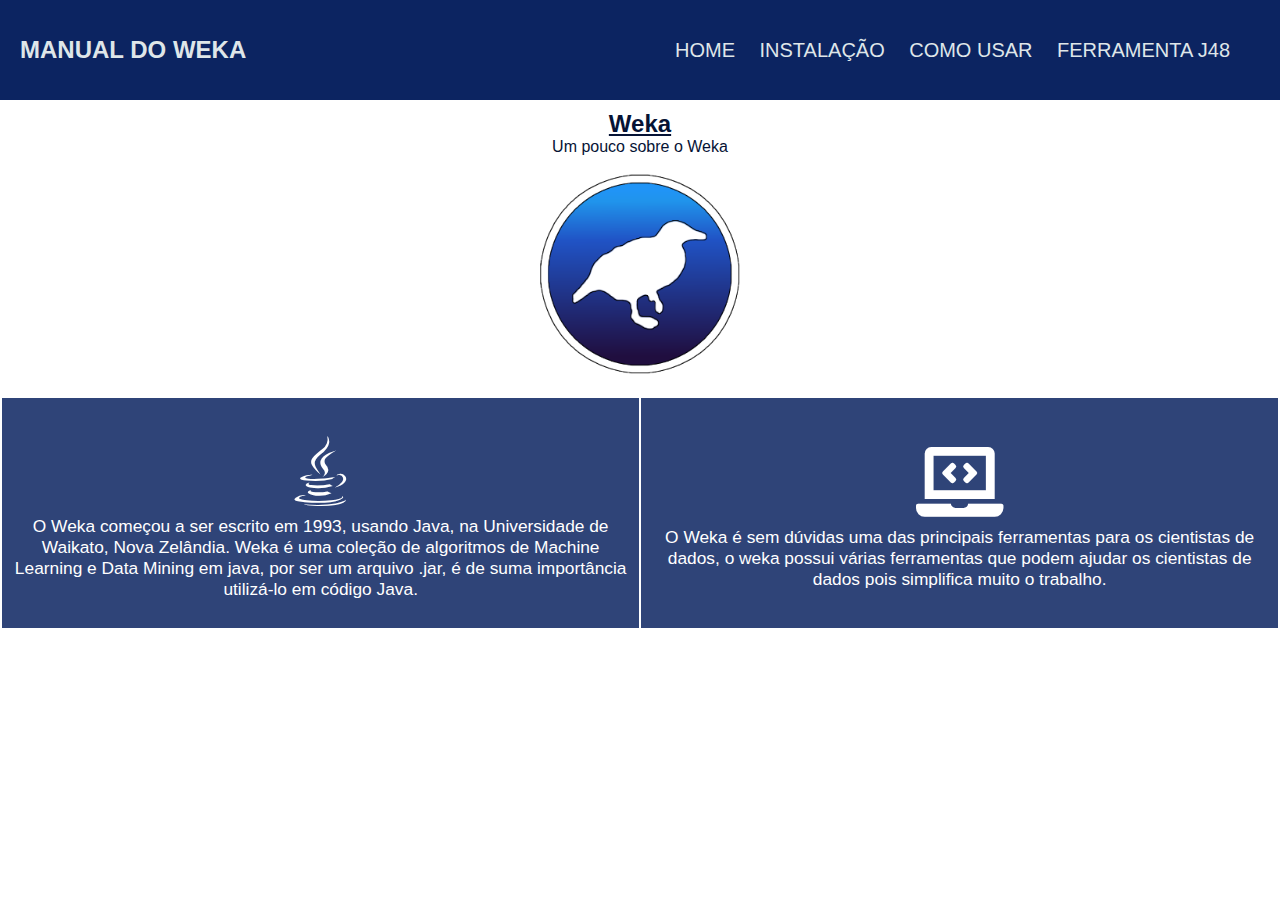
<file: docs/index.html>
<!DOCTYPE html>
<html lang="en">
<head>
    <meta charset="UTF-8">
    <meta name="viewport" content="width=device-width, initial-scale=1.0">
    <link rel="stylesheet" href="style2.css">
    <link rel="stylesheet" href="estilomenu.css">
    <link rel="stylesheet" href="https://use.fontawesome.com/releases/v5.6.1/css/all.css">
    <link rel="shortcut icon" href="LogoPagina/weka.ico">
    <title>Manual Weka</title>
</head>
<body style="background: white;">

    <div class="header">
       <h2 class="logo">Manual do Weka</h2>
        <input type="checkbox" id="chk">
        <label for="chk" class="show-menu-btn">
            <i class="fas fa-ellipsis-h"></i>
        </label>
        

        <ul class="menu">
            <a href="index.html">Home</a>
            <a href="instalação.html">Instalação</a>
            <a href="funcionalidades.html">Como Usar</a>
            <a href="arvore.html">Ferramenta J48</a>
            <a href="#"></a>
            <label for="chk" class="hide-menu-btn">
                <i class="fas fa-times"></i>
            </label>
        </ul>
    </div>

    <div class="home">
        <h2><ins>Weka</ins></h2>
        <p>Um pouco sobre o Weka</p>
        <br>
        <img src="LogoPagina/weka.ico" alt="" width="200" height="200">
        <p><br></p>
        <table>
            <tr>
                <td id="linguagem">
                    <i id="logo-java" class="fab fa-java"></i>
                    <p>O Weka começou a ser escrito em 1993, usando Java, na Universidade de Waikato, Nova Zelândia.
                        Weka é uma coleção de algoritmos de Machine Learning e Data Mining em java, por ser um arquivo .jar, é de suma importância utilizá-lo em código Java.
                    </p>
                </td>
                <td id="funcoes">
                    <i id="logo-pc" class="fas fa-laptop-code"></i>
                    <p>O Weka é sem dúvidas uma das principais ferramentas para os cientistas de dados, o weka possui várias ferramentas que podem ajudar os cientistas de dados pois simplifica muito o trabalho.</p>
                </td>
            </tr>
        </table>
    </div>
</body>
</html>
</file>
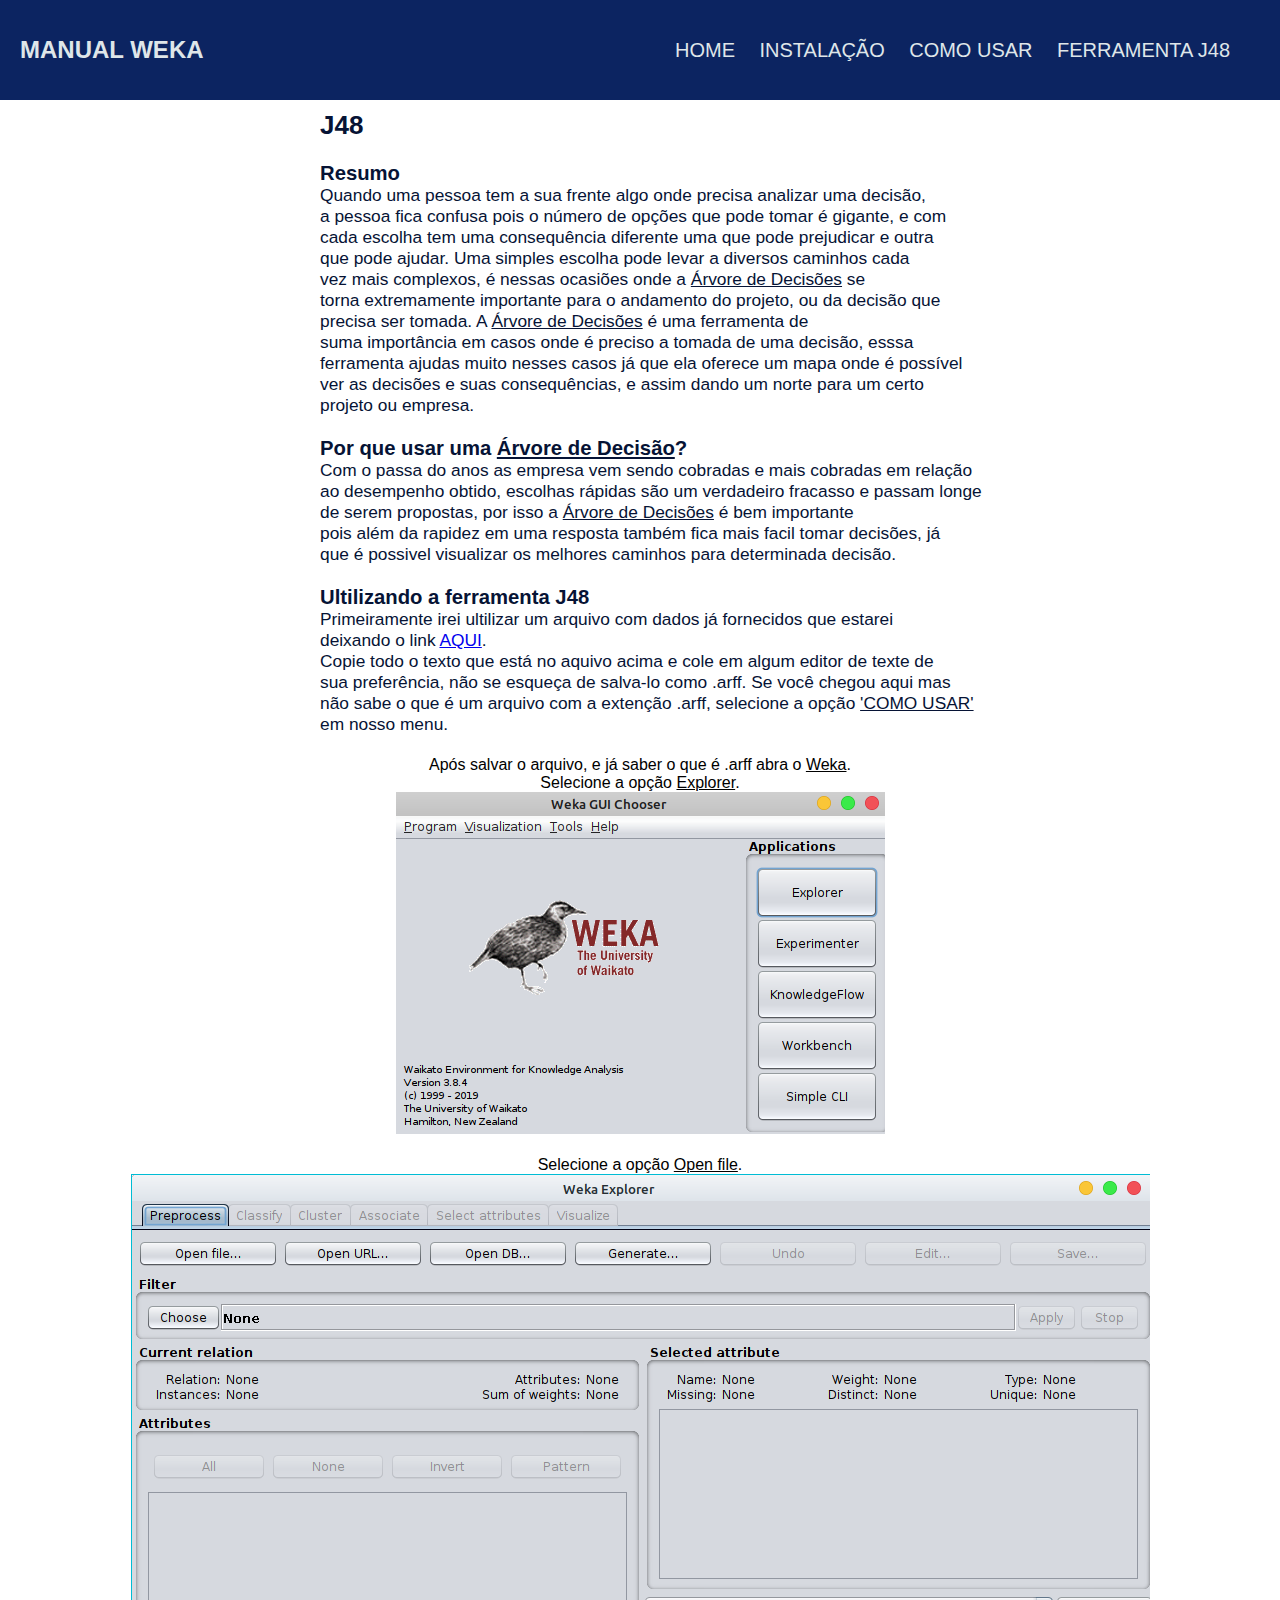
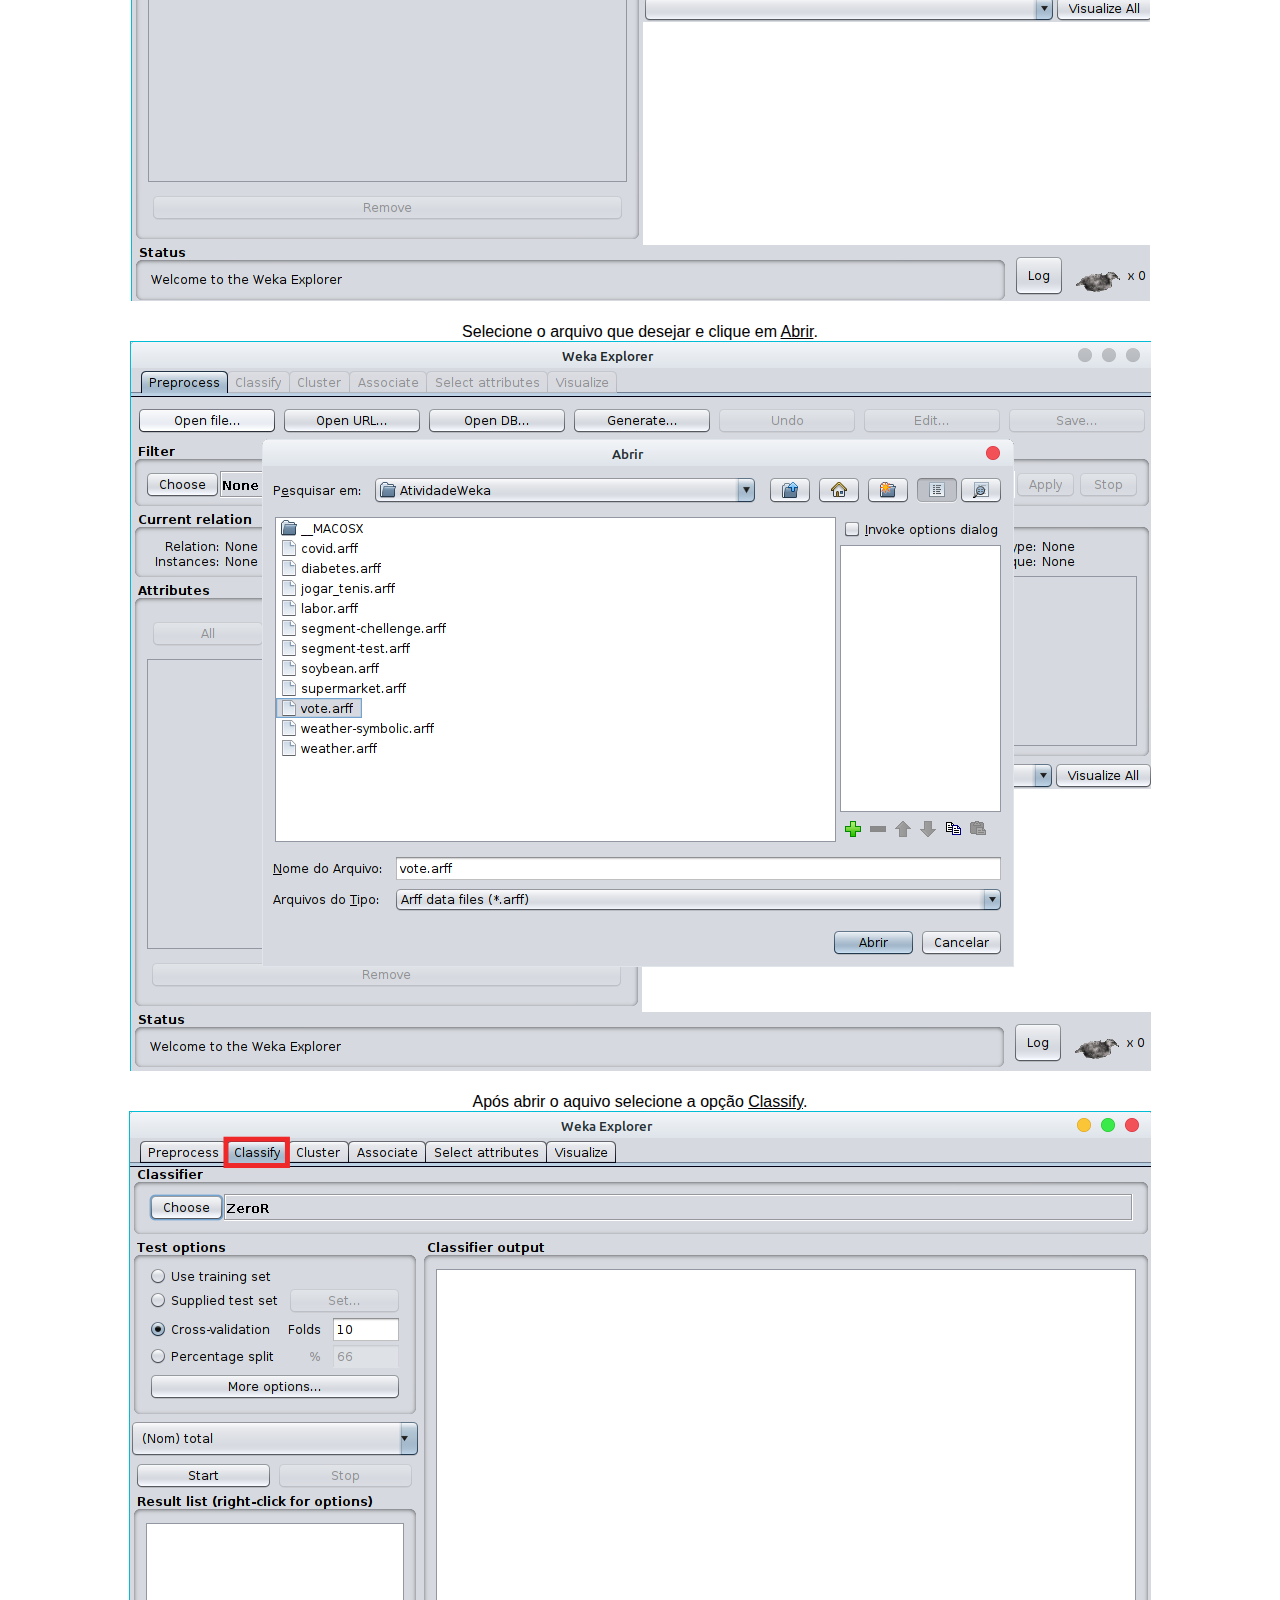
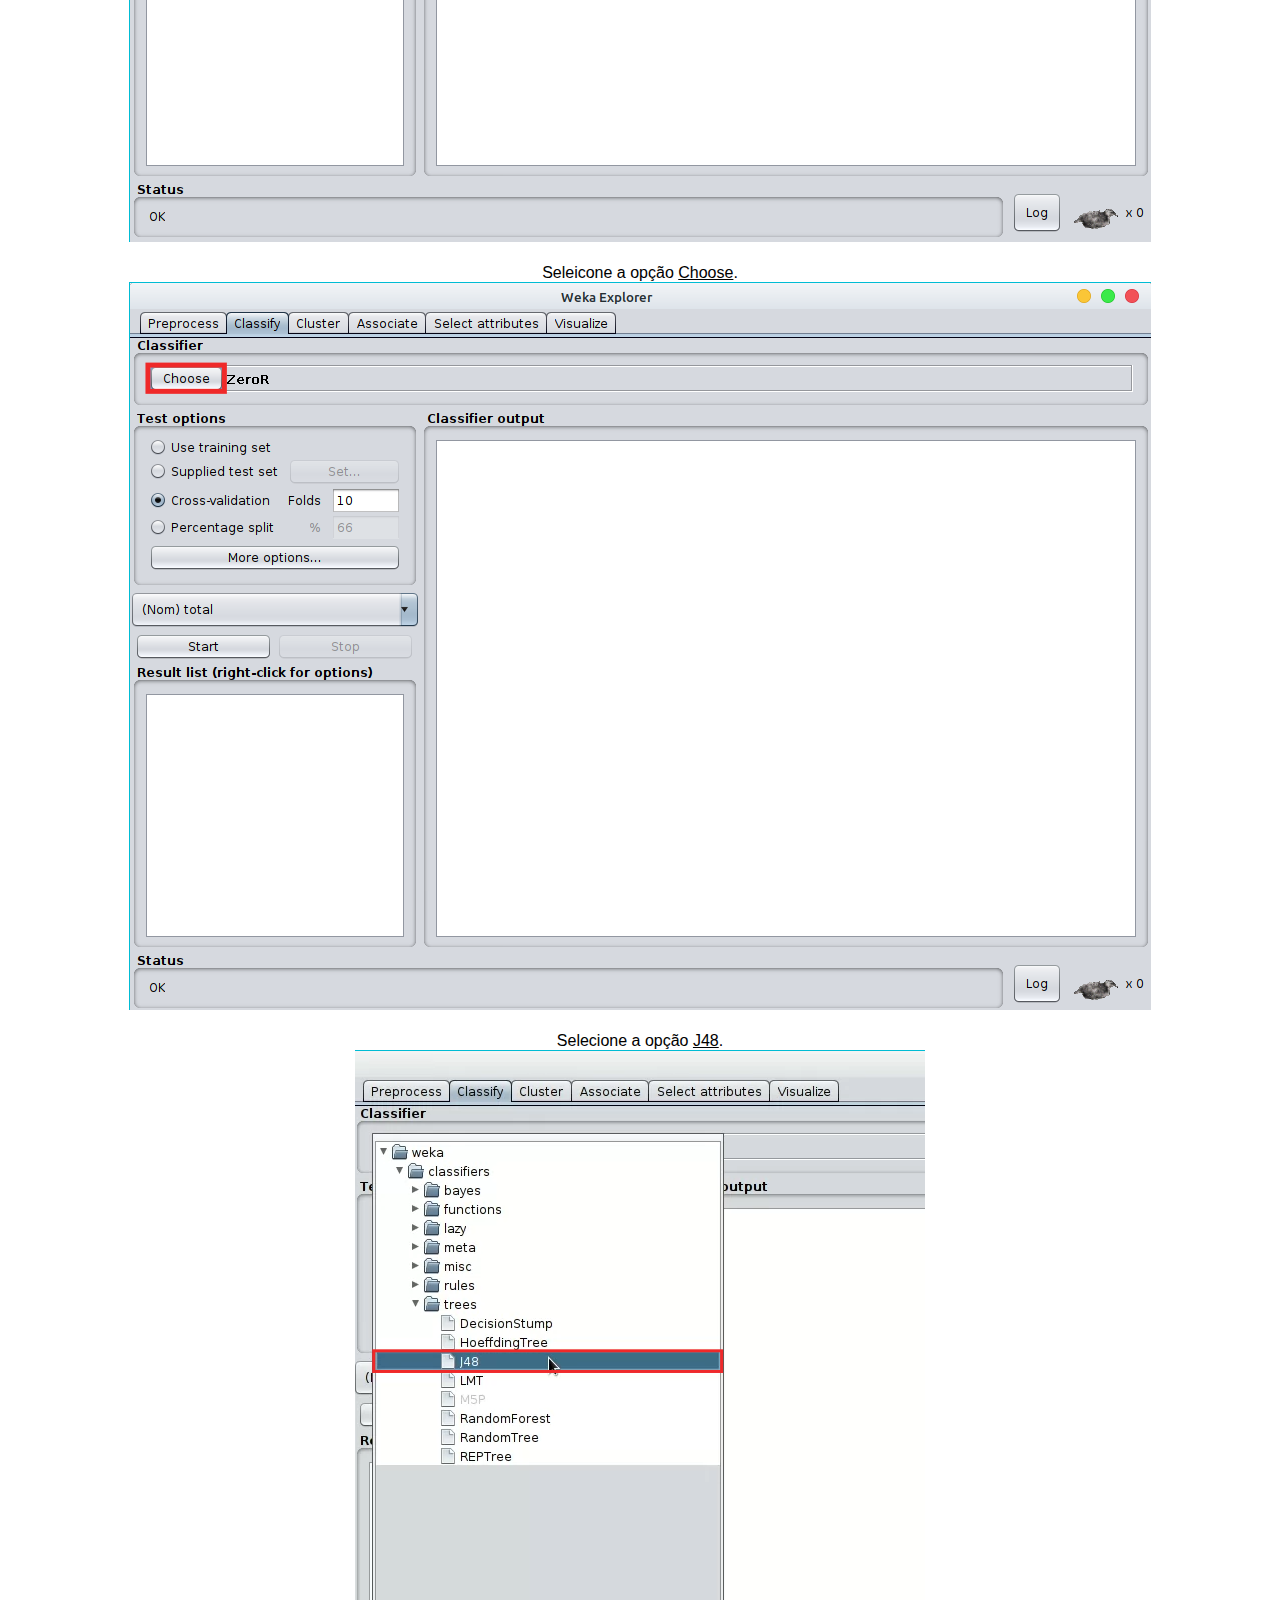
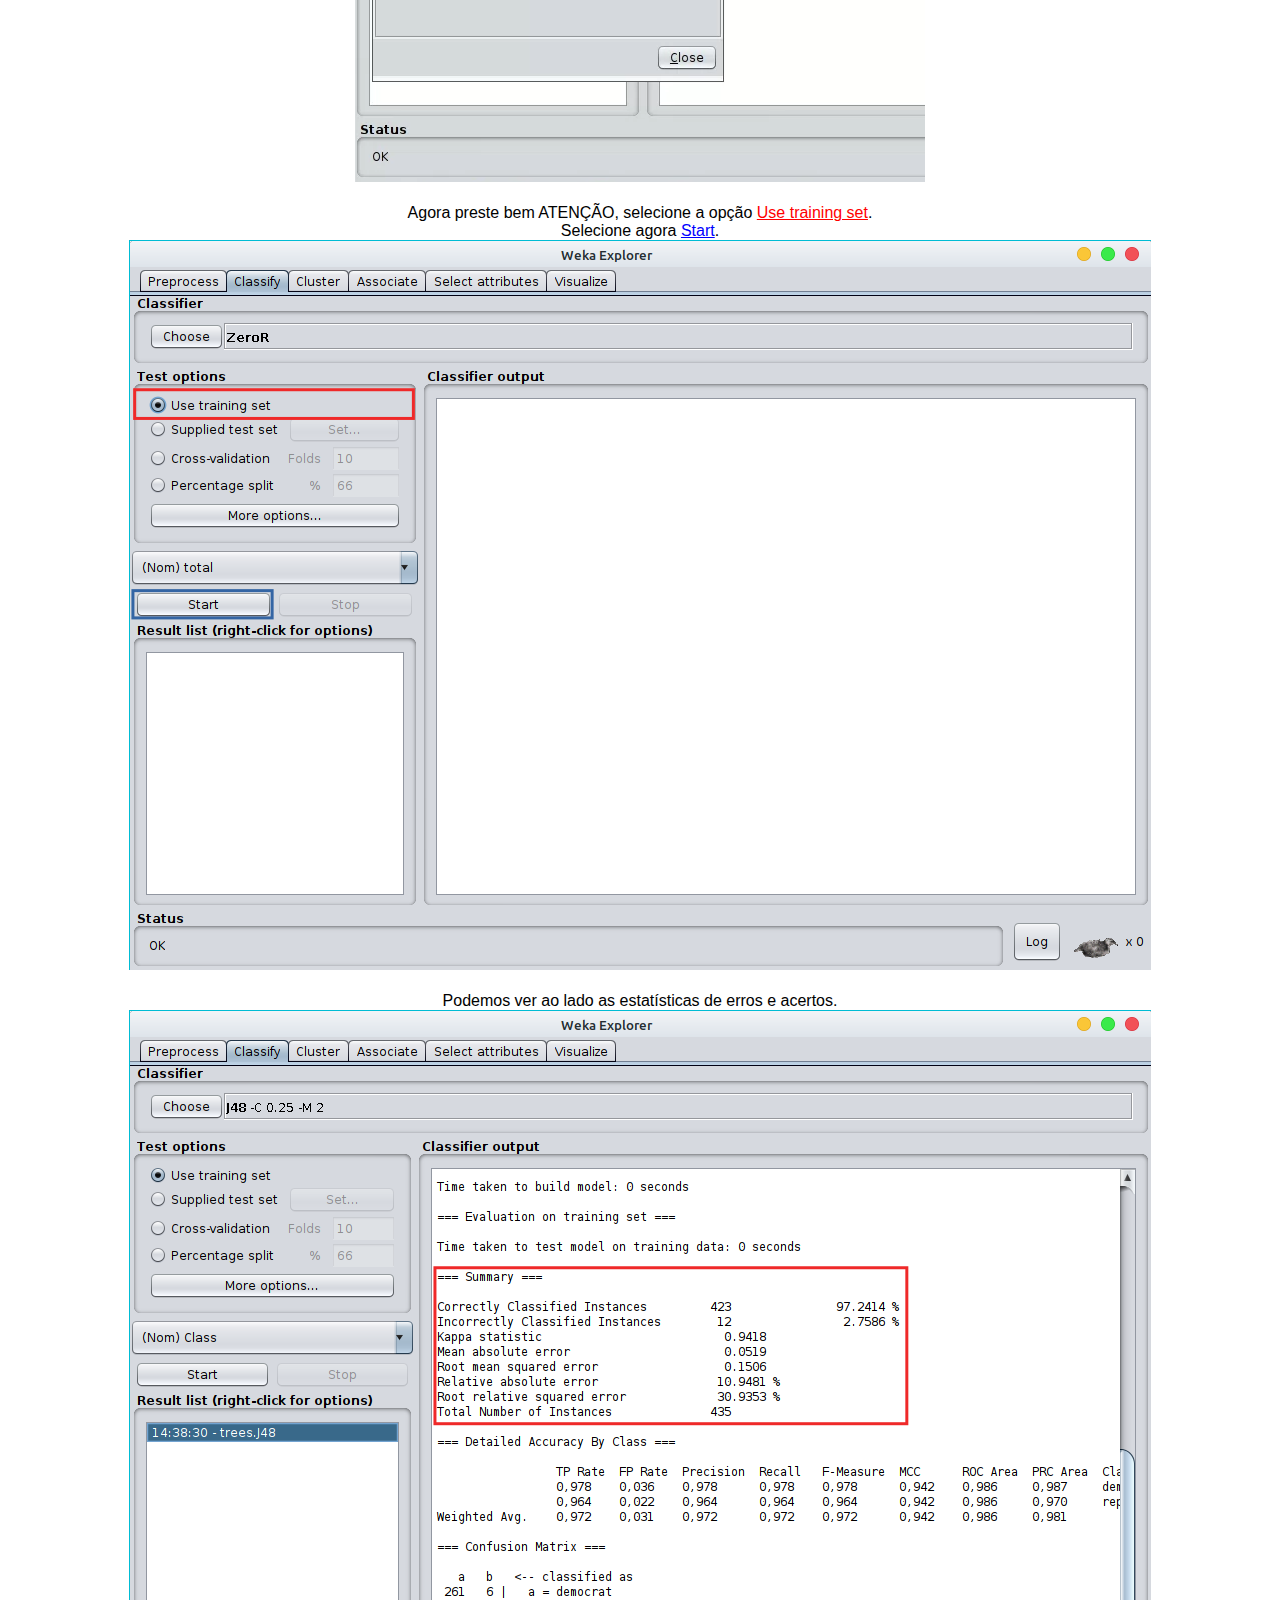
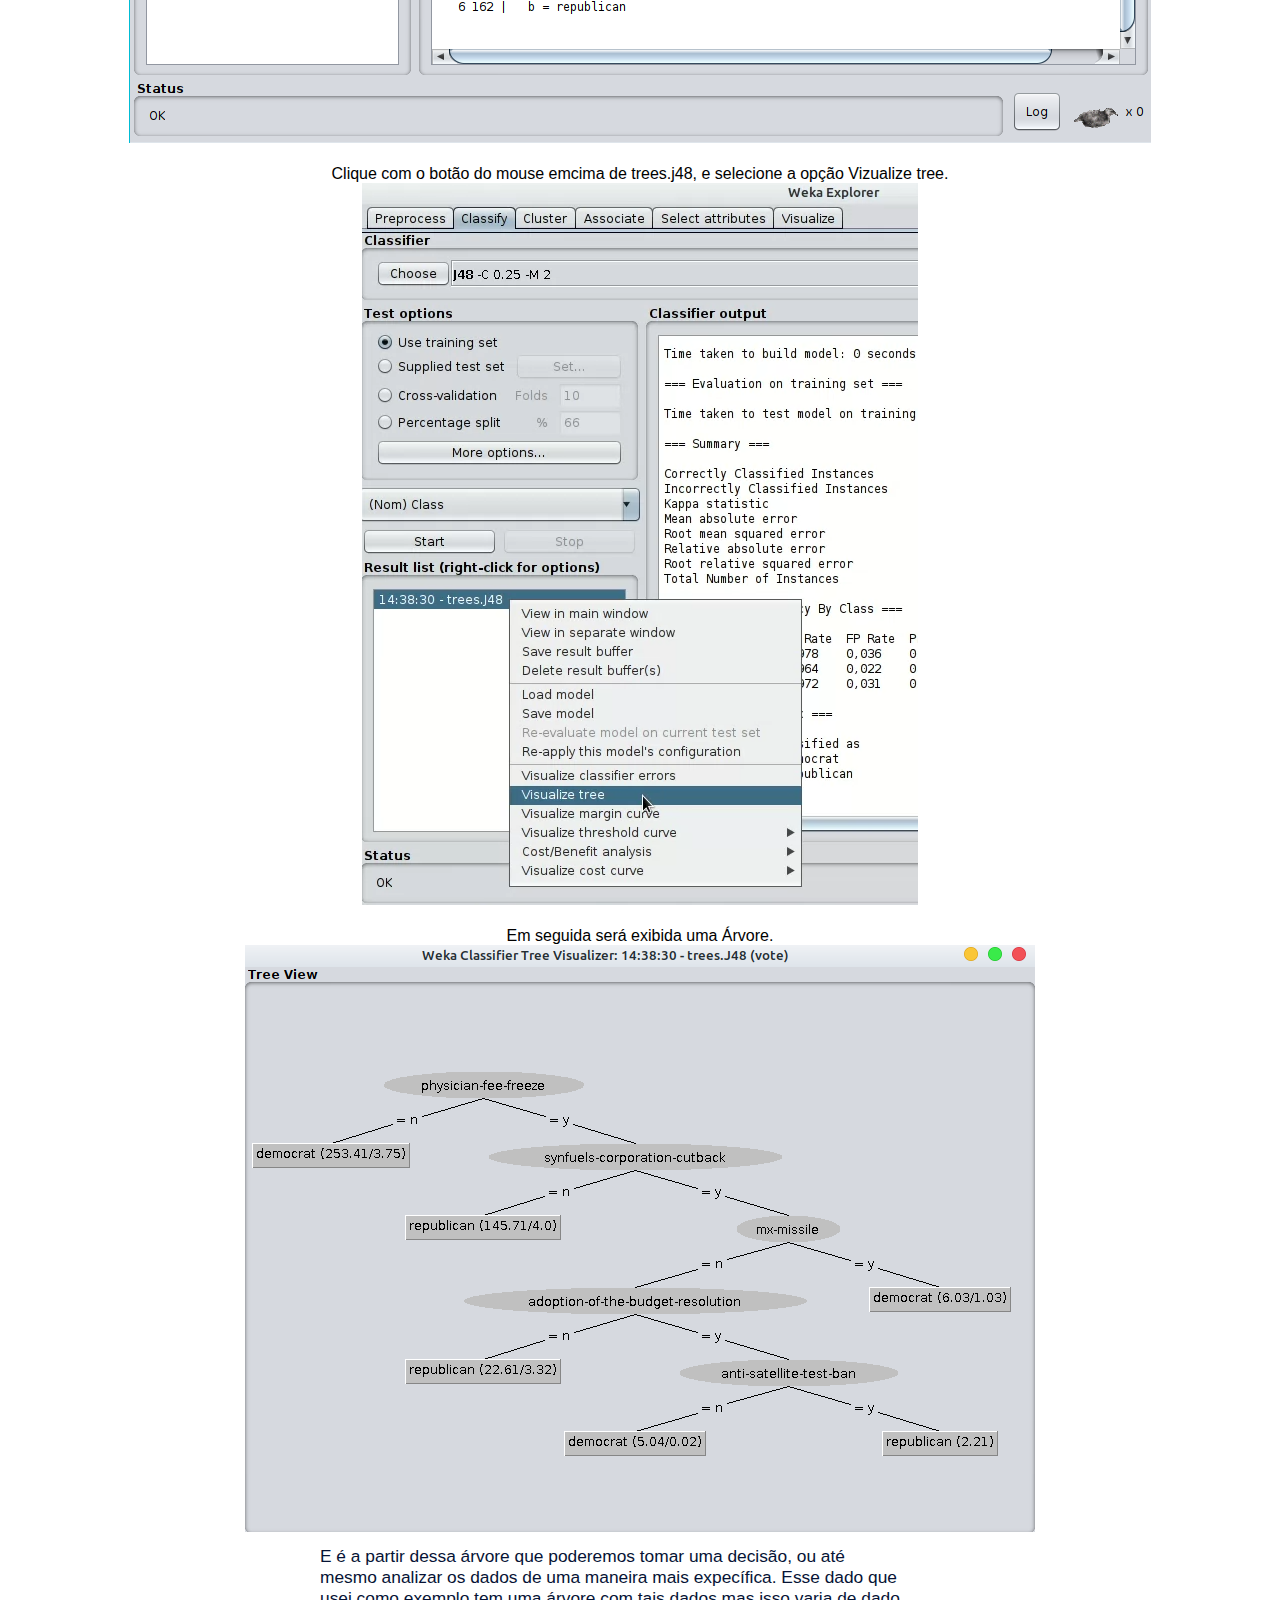
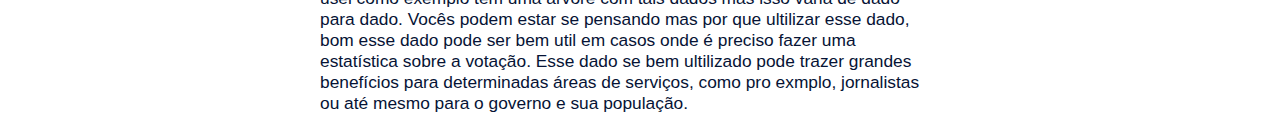
<file: docs/arvore.html>
<!DOCTYPE html>
<html lang="pt-br">
<head>
    <meta charset="UTF-8">
    <meta name="viewport" content="width=device-width, initial-scale=1.0">
    <link rel="stylesheet" href="style2.css">
    <link rel="stylesheet" href="estilomenu.css">
    <link rel="stylesheet" href="https://use.fontawesome.com/releases/v5.6.1/css/all.css">
    <link rel="shortcut icon" href="LogoPagina/weka.ico">
    <title>J48</title>
</head>
<body style="background-color: white;">
    
    <div class="header">
        <h2 class="logo">Manual Weka</h2>
        <input type="checkbox" id="chk">
        <label for="chk" class="show-menu-btn">
            <i class="fas fa-ellipsis-h"></i>
        </label>

        <ul class="menu">
            <a href="index.html">Home</a>
            <a href="instalação.html">Instalação</a>
            <a href="funcionalidades.html">Como Usar</a>
            <a href="arvore.html">Ferramenta J48</a>
            <a href="#"></a>
            <label for="chk" class="hide-menu-btn">
                <i class="fas fa-times"></i>
            </label>
        </ul>
    </div>

    <div class="j48">
        <h2>J48</h2> <br>
        <h3>Resumo</h3>
        <p>Quando uma pessoa tem a sua frente algo onde precisa analizar uma decisão,   <br>
        a pessoa fica confusa pois o número de opções que pode tomar é gigante, e com   <br>
        cada escolha tem uma consequência diferente uma que pode prejudicar e outra     <br>
        que pode ajudar. Uma simples escolha pode levar a diversos caminhos cada        <br>
        vez mais complexos, é nessas ocasiões onde a <ins>Árvore de Decisões</ins> se   <br>
        torna extremamente importante para o andamento do projeto, ou da decisão que    <br>
        precisa ser tomada. A <ins>Árvore de Decisões</ins> é uma ferramenta de         <br>
        suma importância em casos onde é preciso a tomada de uma decisão, esssa         <br>
        ferramenta ajudas muito nesses casos já que ela oferece um mapa onde é possível <br>
        ver as decisões e suas consequências, e assim dando um norte para um certo      <br>
        projeto ou empresa.</p>                                                         <br>
        <h3>Por que usar uma <ins>Árvore de Decisão</ins>?</h3>
        <p>Com o passa do anos as empresa vem sendo cobradas e mais cobradas em relação <br>
        ao desempenho obtido, escolhas rápidas são um verdadeiro fracasso e passam longe<br>
        de serem propostas, por isso a <ins>Árvore de Decisões</ins> é bem importante   <br>
        pois além da rapidez em uma resposta também fica mais facil tomar decisões, já  <br>
        que é possivel visualizar os melhores caminhos para determinada decisão. </p>
        <br>
        <h3>Ultilizando a ferramenta J48</h3>
        <p>Primeiramente irei ultilizar um arquivo com dados já fornecidos que estarei  <br>
        deixando o link <a href="https://storm.cis.fordham.edu/~gweiss/data-mining/weka-data/supermarket.arff">AQUI</a>.</p>
        <p>Copie todo o texto que está no aquivo acima e cole em algum editor de texte de<br>
        sua preferência, não se esqueça de salva-lo como .arff. Se você chegou aqui mas  <br>
        não sabe o que é um arquivo com a extenção .arff, selecione a opção <ins> 'COMO USAR' </ins> <br>
        em nosso menu.</p>
        <br>
    </div>
    <div class=j48-i>
        <p>Após salvar o arquivo, e já saber o que é .arff abra o <ins>Weka</ins>.</p>
        <p>Selecione a opção <ins>Explorer</ins>.</p>
        <img src="Imagens/TelaWeka.png" alt="" width="auto" height="auto">
        <p><br></p>
        <p>Selecione a opção <ins>Open file</ins>.</p>
        <img src="Imagens/WekaExplorer.png" alt="" width="auto" height="auto">
        <p><br></p>
        <p>Selecione o arquivo que desejar e clique em <ins>Abrir</ins>.</p>
        <img src="Imagens/J48Weka1.png" alt="" width="auto" height="auto">
        <p><br></p>
        <p>Após abrir o aquivo selecione a opção <ins>Classify</ins>.</p>
        <img src="Imagens/J48Weka2.png" alt="" width="auto" height="auto">
        <p><br></p>
        <p>Seleicone a opção <ins>Choose</ins>.</p>
        <img src="Imagens/J48Weka3.png" alt="" width="auto" height="auto">
        <p><br></p>
        <p>Selecione a opção <ins>J48</ins>.</p>
        <img src="Imagens/J48Weka4.png" alt="" width="auto" height="auto">
        <p><br></p>
        <p>Agora preste bem ATENÇÃO, selecione a opção <ins style="color:red">Use training set</ins>.</p>
        <p>Selecione agora <ins style="color:blue">Start</ins>.</p>
        <img src="Imagens/J48Weka5.png" alt="" width="auto" height="auto">
        <p><br></p>
        <p>Podemos ver ao lado as estatísticas de erros e acertos.</p>
        <img src="Imagens/J48Weka6.png" alt="" width="auto" height="auto">
        <p><br></p>
        <p>Clique com o botão do mouse emcima de trees.j48, e selecione a opção Vizualize tree.</p>
        <img src="Imagens/J48Weka7.png" alt="" width="auto" height="auto">
        <p><br></p>
        <p>Em seguida será exibida uma Árvore.</p>
        <img src="Imagens/J48Weka8.png" alt="" width="auto" height="auto">
    </div>
    <div class="j48">
        <p>E é a partir dessa árvore que poderemos tomar uma decisão, ou até        <br>
        mesmo analizar os dados de uma maneira mais expecífica. Esse dado que       <br>
        usei como exemplo tem uma árvore com tais dados mas isso varia de dado      <br>
        para dado. Vocês podem estar se pensando mas por que ultilizar esse dado,   <br>
        bom esse dado pode ser bem util em casos onde é preciso fazer uma           <br>
        estatística sobre a votação. Esse dado se bem ultilizado pode trazer grandes<br>
        benefícios para determinadas áreas de serviços, como pro exmplo, jornalistas<br>
        ou até mesmo para o governo e sua população.</p>
    </div>


</body>
</html>
</file>
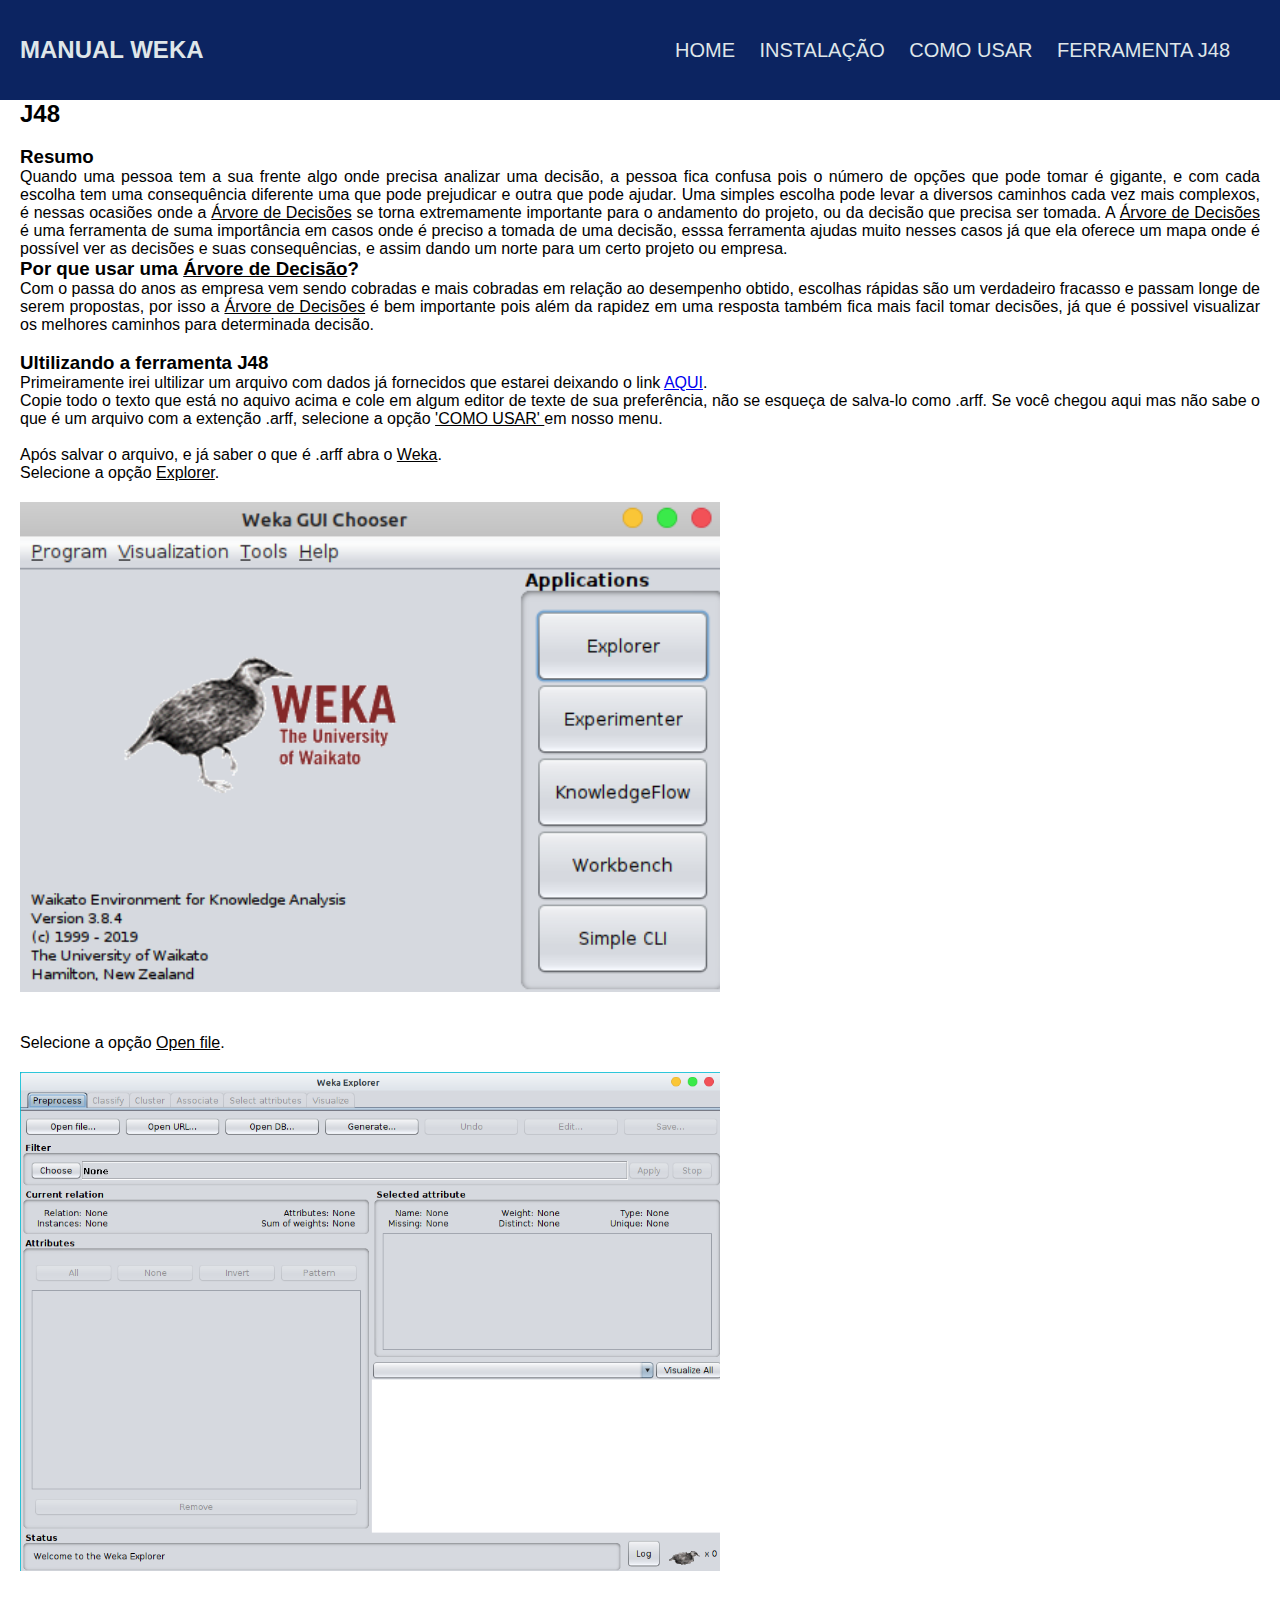
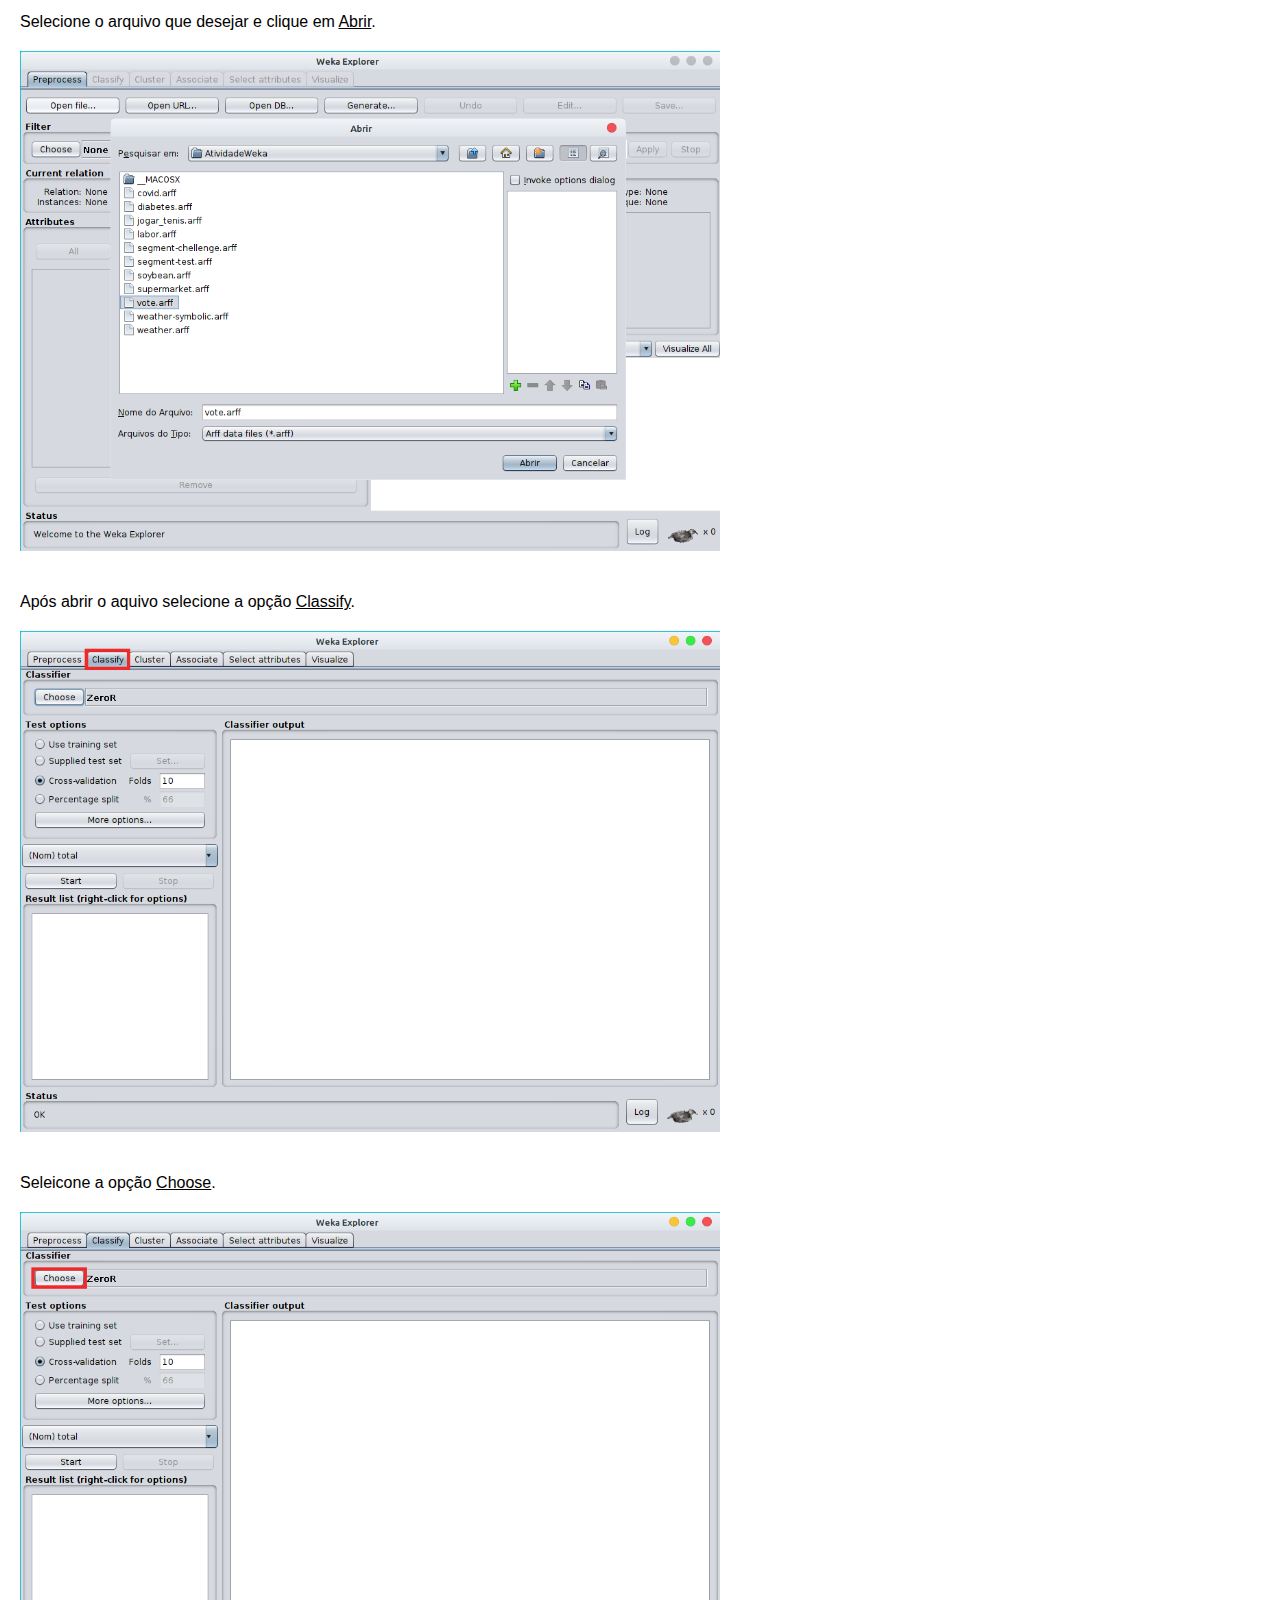
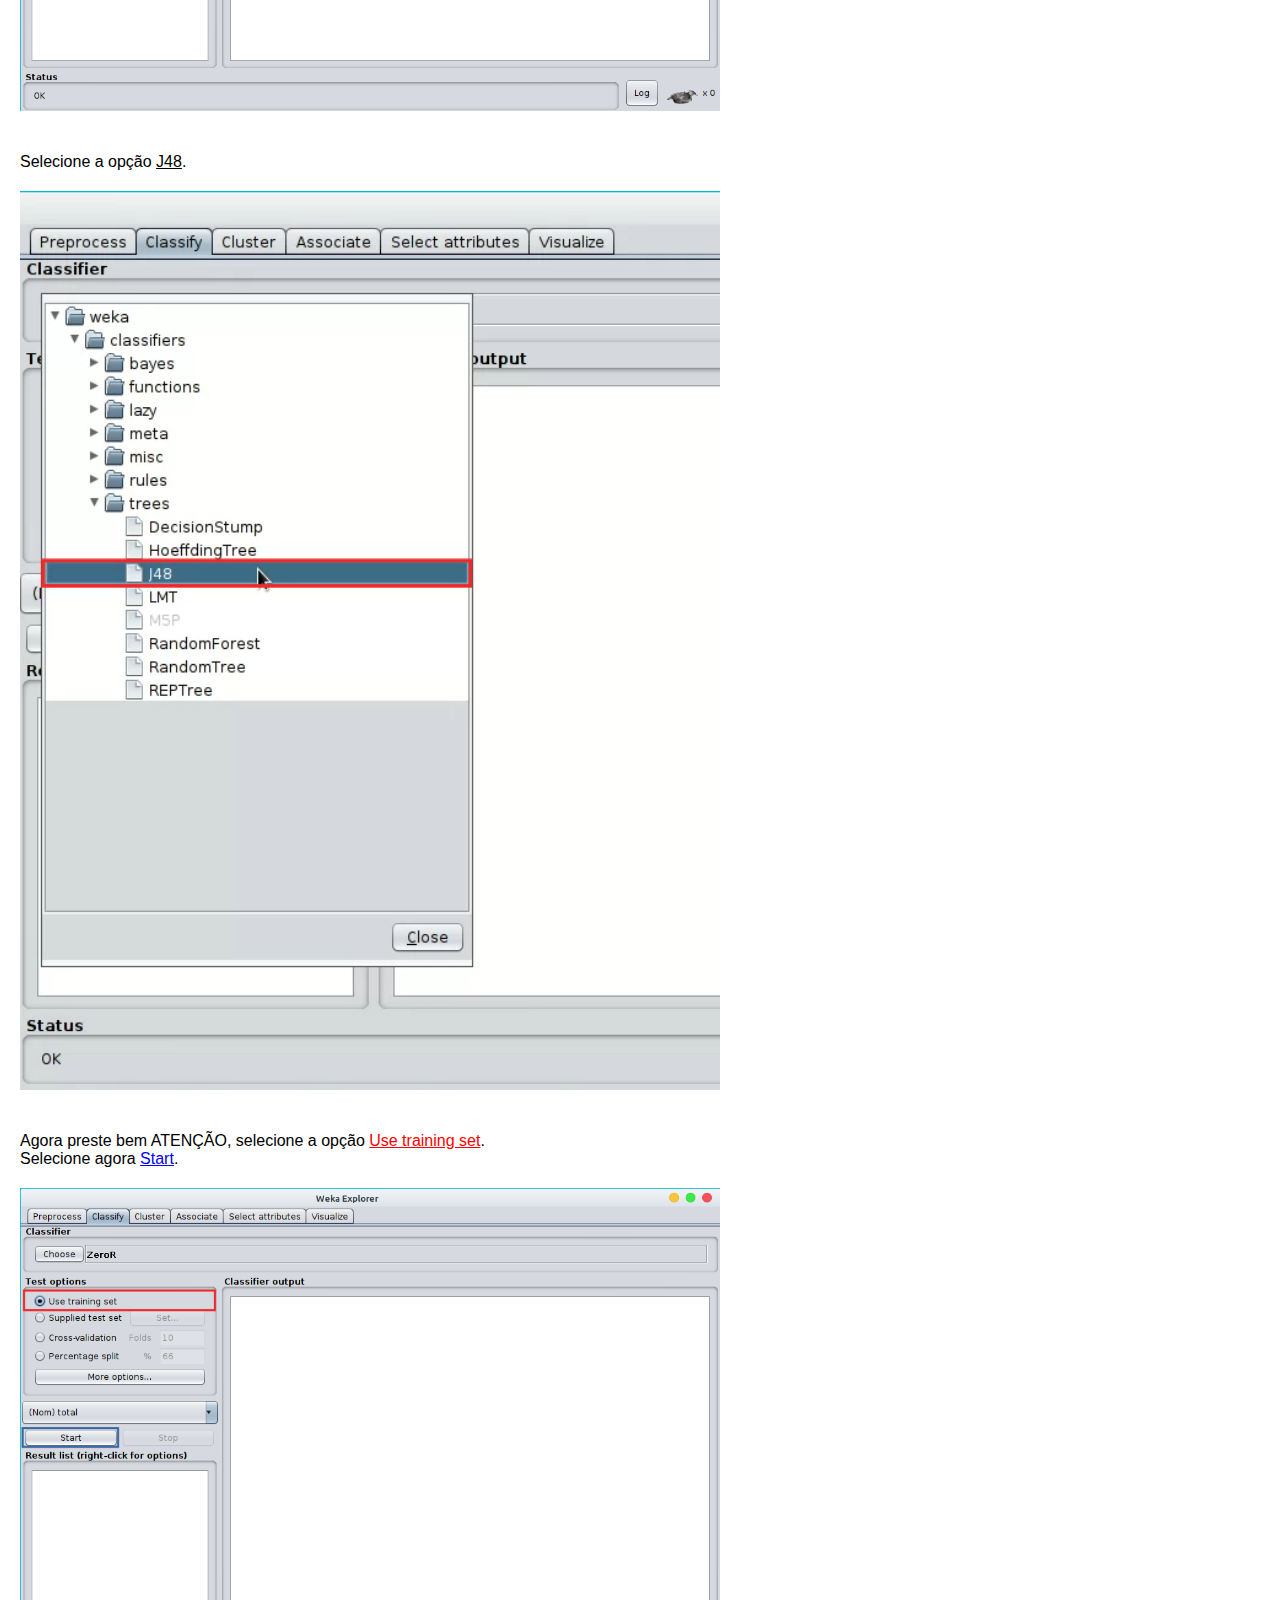
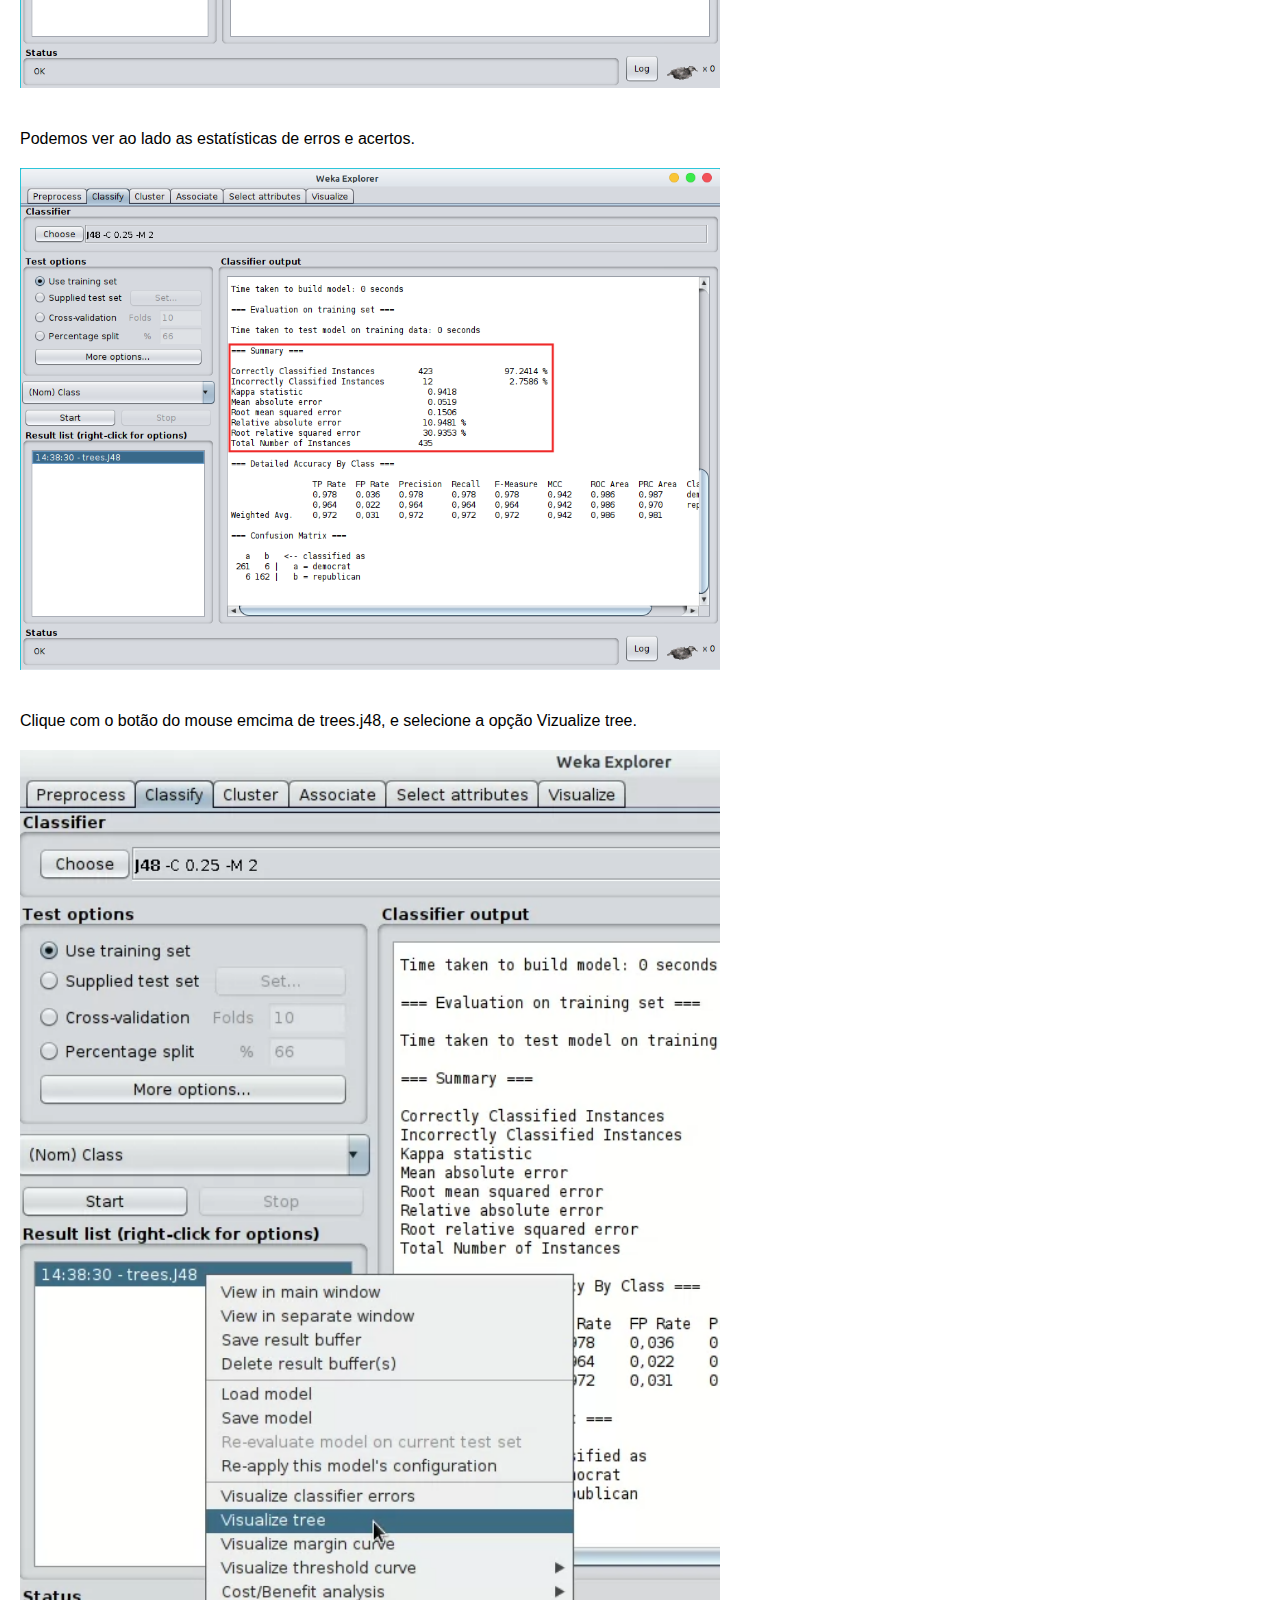
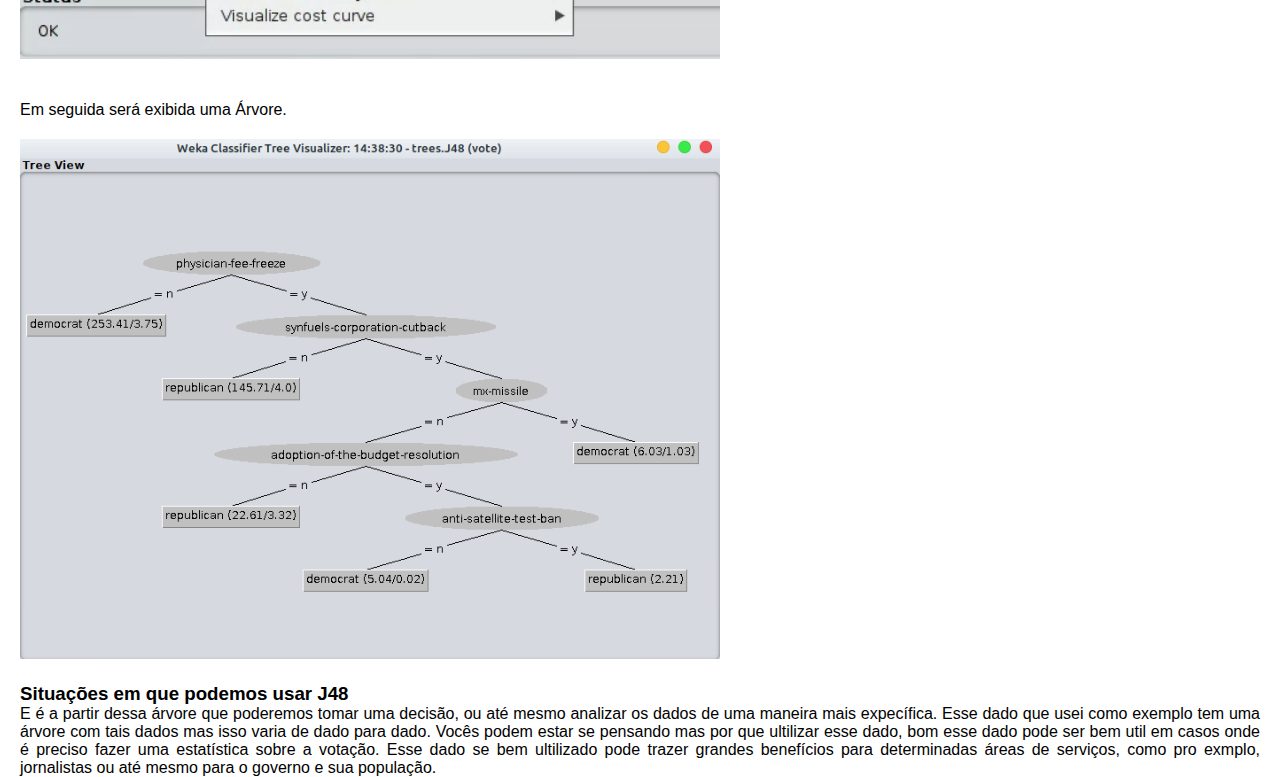
<file: docs/ferramentaj48.html>
<!DOCTYPE html>
<html lang="pt-br">
<head>
    <meta charset="UTF-8">
    <meta name="viewport" content="width=device-width, initial-scale=1.0">
    <link rel="stylesheet" href="style2.css">
    <link rel="stylesheet" href="estilomenu.css">
    <link rel="stylesheet" href="https://use.fontawesome.com/releases/v5.6.1/css/all.css">
    <link rel="shortcut icon" href="LogoPagina/weka.ico">
    <title>J48</title>
</head>
<body style="background-color: white;">
    
    <div class="header">
        <h2 class="logo">Manual Weka</h2>
        <input type="checkbox" id="chk">
        <label for="chk" class="show-menu-btn">
            <i class="fas fa-ellipsis-h"></i>
        </label>

        <ul class="menu">
            <a href="index.html">Home</a>
            <a href="instalação.html">Instalação</a>
            <a href="funcionalidades.html">Como Usar</a>
            <a href="ferramentaj48.html">Ferramenta J48</a>
            <a href="#"></a>
            <label for="chk" class="hide-menu-btn">
                <i class="fas fa-times"></i>
            </label>
        </ul>
    </div>

    <div class="content">
        <h2>J48</h2> <br>
        <h3>Resumo</h3>
        <p>Quando uma pessoa tem a sua frente algo onde precisa analizar uma decisão,   
        a pessoa fica confusa pois o número de opções que pode tomar é gigante, e com   
        cada escolha tem uma consequência diferente uma que pode prejudicar e outra     
        que pode ajudar. Uma simples escolha pode levar a diversos caminhos cada        
        vez mais complexos, é nessas ocasiões onde a <ins>Árvore de Decisões</ins> se   
        torna extremamente importante para o andamento do projeto, ou da decisão que    
        precisa ser tomada. A <ins>Árvore de Decisões</ins> é uma ferramenta de         
        suma importância em casos onde é preciso a tomada de uma decisão, esssa         
        ferramenta ajudas muito nesses casos já que ela oferece um mapa onde é possível 
        ver as decisões e suas consequências, e assim dando um norte para um certo      
        projeto ou empresa.</p>                                                         
        <h3>Por que usar uma <ins>Árvore de Decisão</ins>?</h3>
        <p>Com o passa do anos as empresa vem sendo cobradas e mais cobradas em relação 
        ao desempenho obtido, escolhas rápidas são um verdadeiro fracasso e passam longe
        de serem propostas, por isso a <ins>Árvore de Decisões</ins> é bem importante   
        pois além da rapidez em uma resposta também fica mais facil tomar decisões, já  
        que é possivel visualizar os melhores caminhos para determinada decisão. </p>
        <br>
        <h3>Ultilizando a ferramenta J48</h3>
        <p>Primeiramente irei ultilizar um arquivo com dados já fornecidos que estarei  
        deixando o link <a href="https://storm.cis.fordham.edu/~gweiss/data-mining/weka-data/vote.arff">AQUI</a>.</p>
        <p>Copie todo o texto que está no aquivo acima e cole em algum editor de texte de
        sua preferência, não se esqueça de salva-lo como .arff. Se você chegou aqui mas  
        não sabe o que é um arquivo com a extenção .arff, selecione a opção <ins> 'COMO USAR' </ins> 
        em nosso menu.</p>
        <br>
    </div>
    <div class=content>
        <p>Após salvar o arquivo, e já saber o que é .arff abra o <ins>Weka</ins>.</p>
        <p>Selecione a opção <ins>Explorer</ins>.</p>
        <img src="Imagens/TelaWeka.png" alt="" width="auto" height="auto">
        <p><br></p>
        <p>Selecione a opção <ins>Open file</ins>.</p>
        <img src="Imagens/WekaExplorer.png" alt="" width="auto" height="auto">
        <p><br></p>
        <p>Selecione o arquivo que desejar e clique em <ins>Abrir</ins>.</p>
        <img src="Imagens/J48Weka1.png" alt="" width="auto" height="auto">
        <p><br></p>
        <p>Após abrir o aquivo selecione a opção <ins>Classify</ins>.</p>
        <img src="Imagens/J48Weka2.png" alt="" width="auto" height="auto">
        <p><br></p>
        <p>Seleicone a opção <ins>Choose</ins>.</p>
        <img src="Imagens/J48Weka3.png" alt="" width="auto" height="auto">
        <p><br></p>
        <p>Selecione a opção <ins>J48</ins>.</p>
        <img src="Imagens/J48Weka4.png" alt="" width="auto" height="auto">
        <p><br></p>
        <p>Agora preste bem ATENÇÃO, selecione a opção <ins style="color:red">Use training set</ins>.</p>
        <p>Selecione agora <ins style="color:blue">Start</ins>.</p>
        <img src="Imagens/J48Weka5.png" alt="" width="auto" height="auto">
        <p><br></p>
        <p>Podemos ver ao lado as estatísticas de erros e acertos.</p>
        <img src="Imagens/J48Weka6.png" alt="" width="auto" height="auto">
        <p><br></p>
        <p>Clique com o botão do mouse emcima de trees.j48, e selecione a opção Vizualize tree.</p>
        <img src="Imagens/J48Weka7.png" alt="" width="auto" height="auto">
        <p><br></p>
        <p>Em seguida será exibida uma Árvore.</p>
        <img src="Imagens/J48Weka8.png" alt="" width="auto" height="auto">
    </div>
    <div class="content">
        <h3>Situações em que podemos usar J48</h3>
        <p>E é a partir dessa árvore que poderemos tomar uma decisão, ou até        
        mesmo analizar os dados de uma maneira mais expecífica. Esse dado que       
        usei como exemplo tem uma árvore com tais dados mas isso varia de dado      
        para dado. Vocês podem estar se pensando mas por que ultilizar esse dado,   
        bom esse dado pode ser bem util em casos onde é preciso fazer uma           
        estatística sobre a votação. Esse dado se bem ultilizado pode trazer grandes
        benefícios para determinadas áreas de serviços, como pro exmplo, jornalistas
        ou até mesmo para o governo e sua população.</p>
    </div>


</body>
</html>
</file>
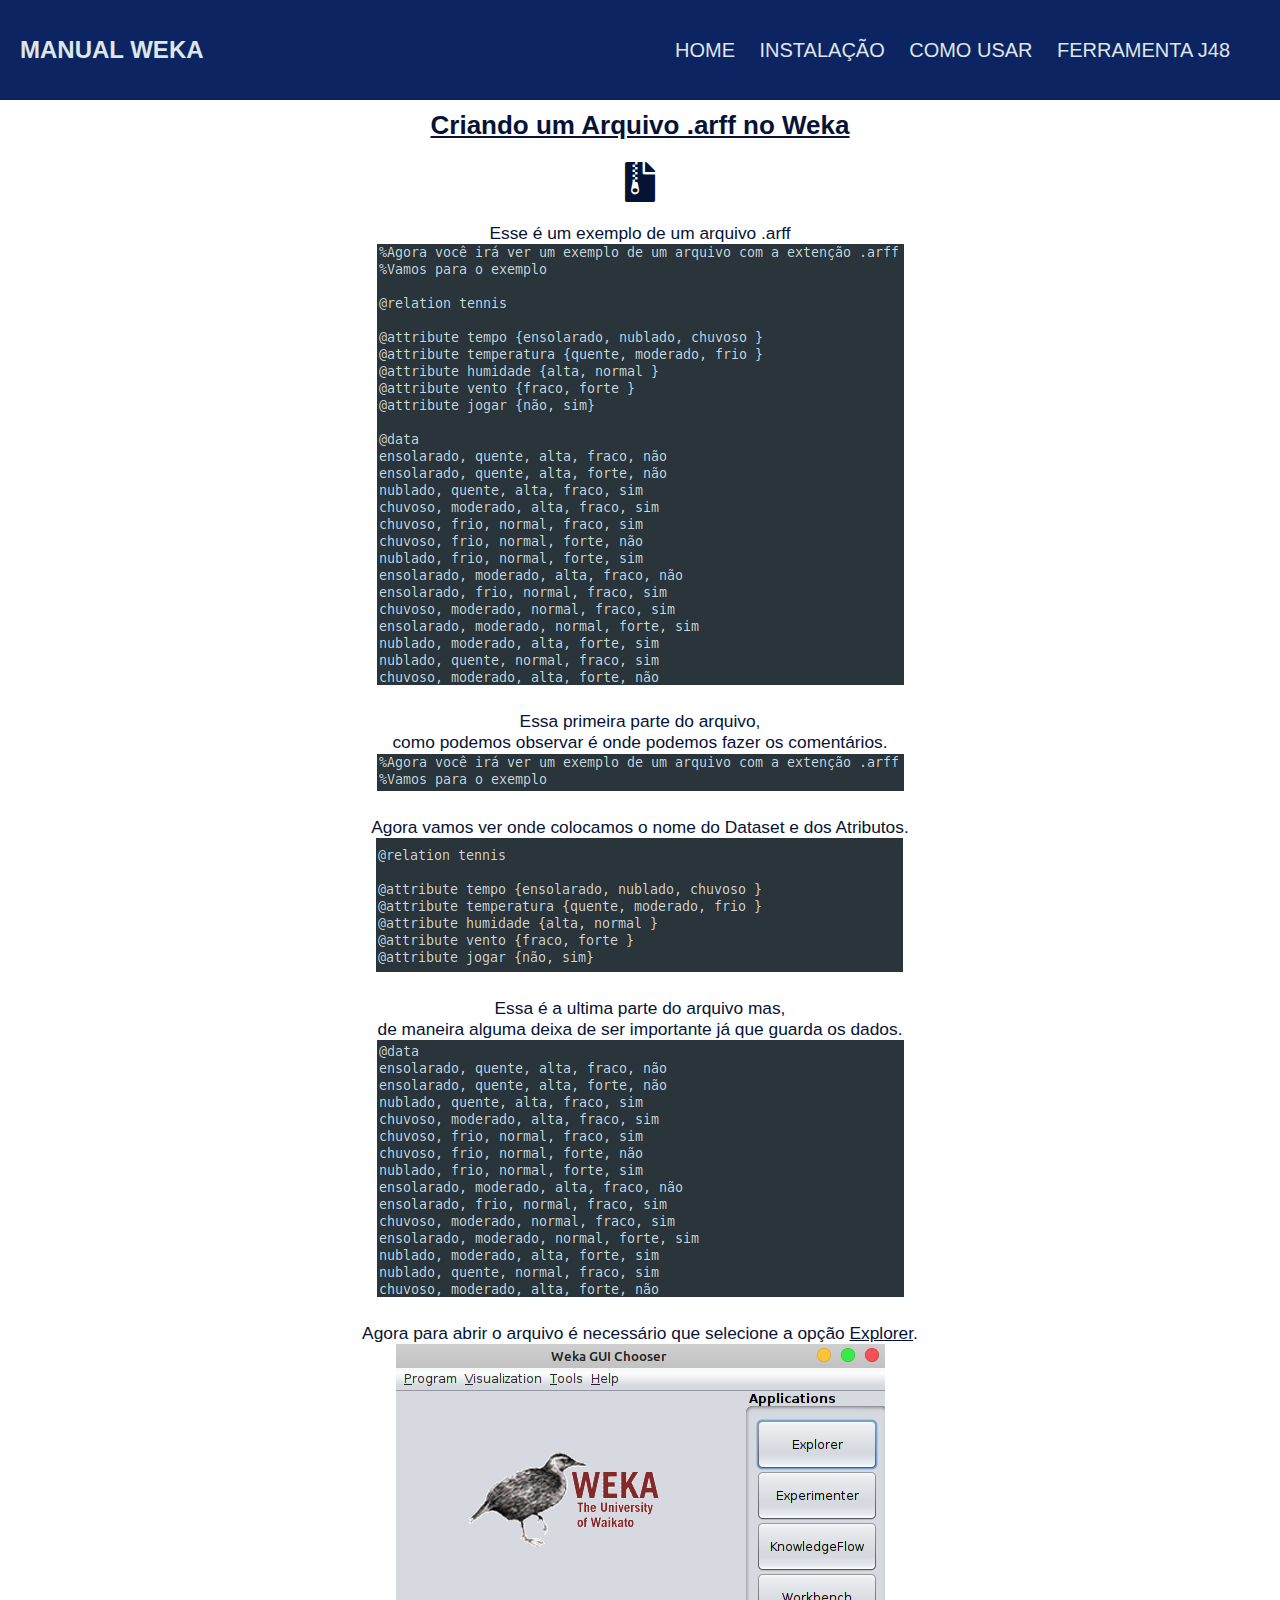
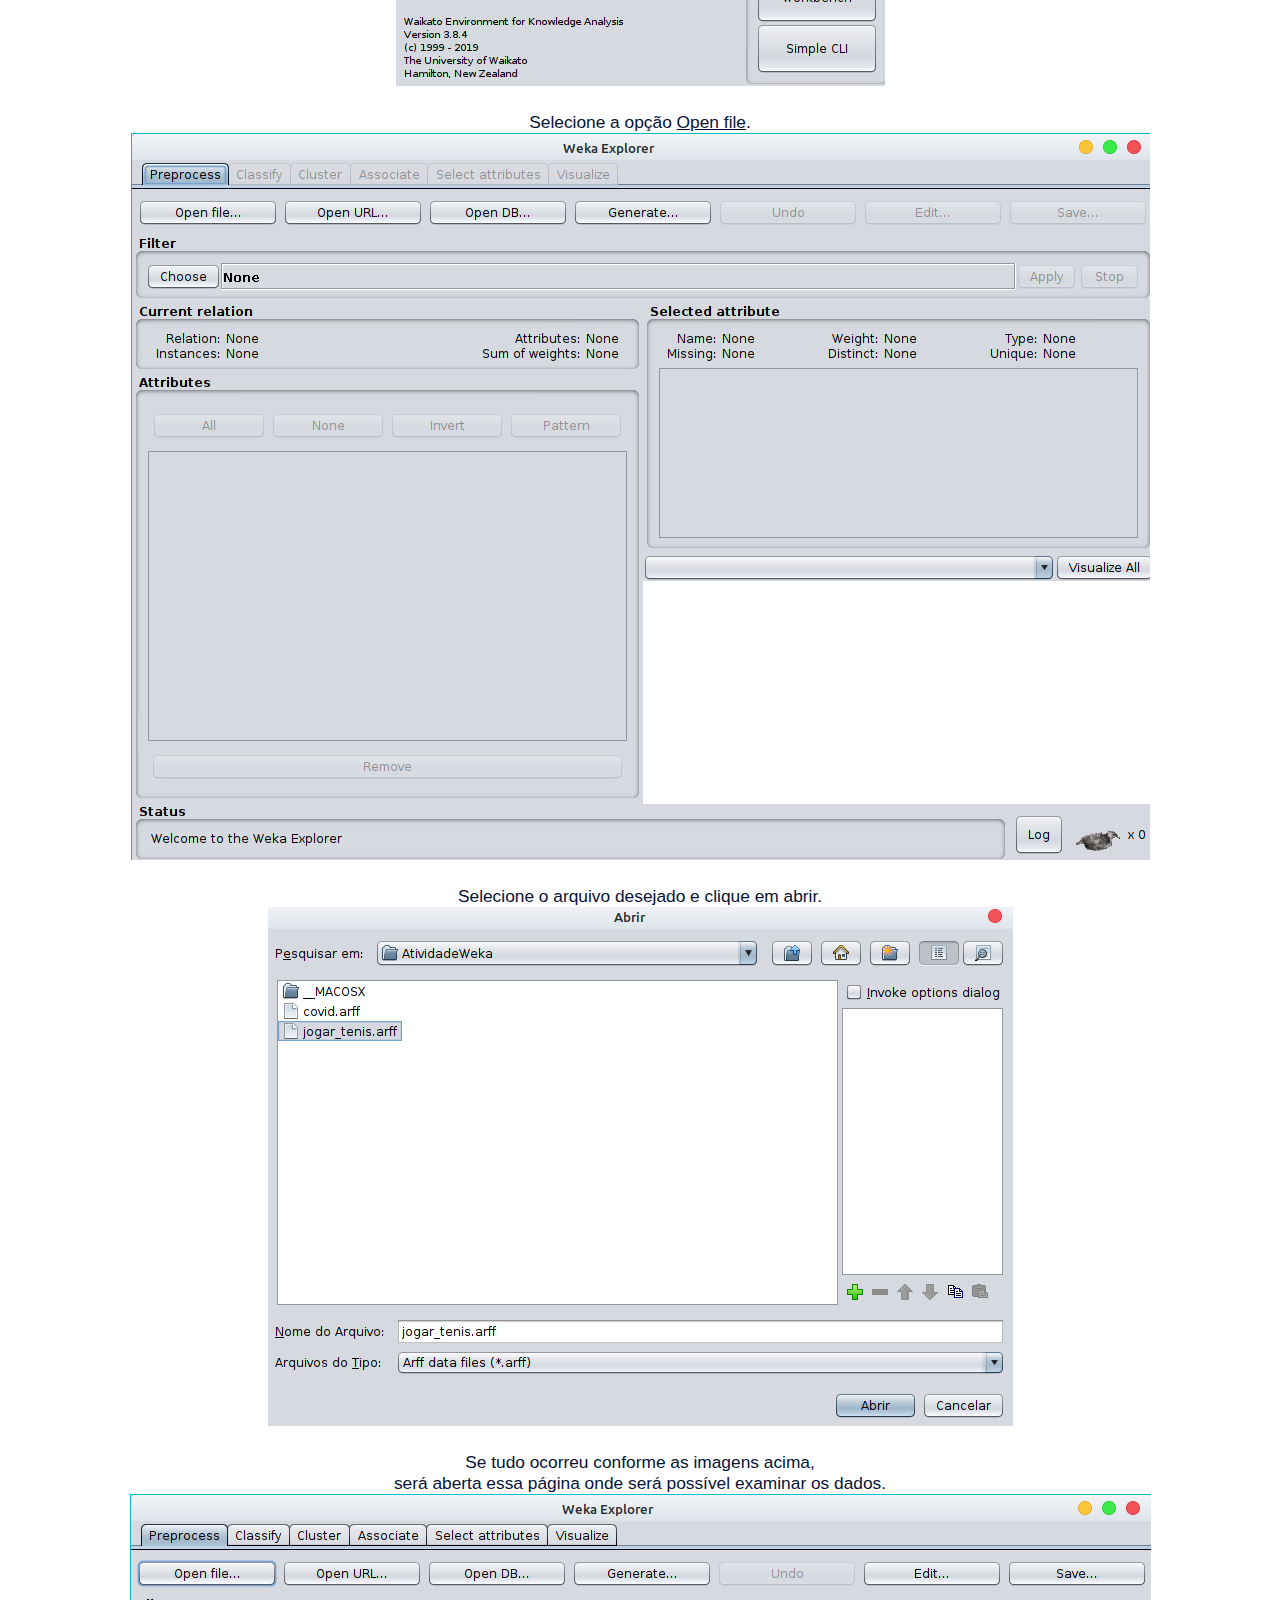
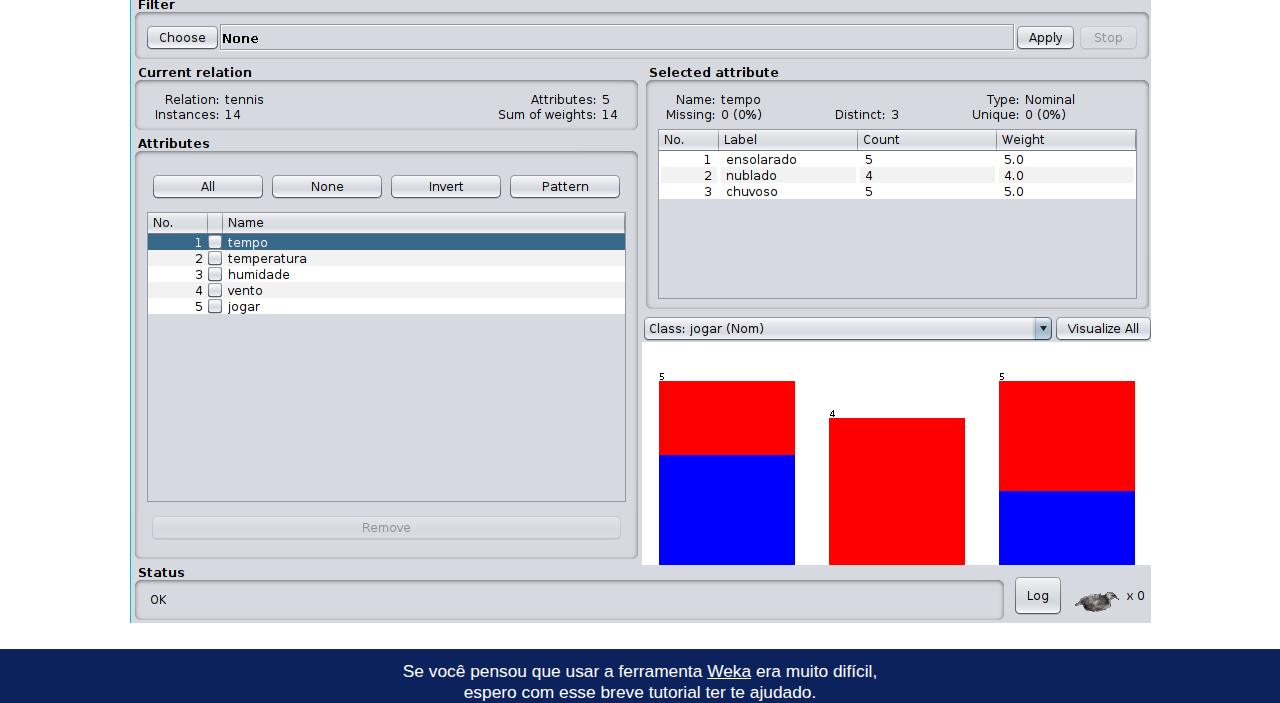
<file: docs/funcionalidades.html>
<!DOCTYPE html>
<html lang="en">
<head>
    <meta charset="UTF-8">
    <meta name="viewport" content="width=device-width, initial-scale=1.0">
    <link rel="stylesheet" href="style2.css">
    <link rel="stylesheet" href="estilomenu.css">
    <link rel="stylesheet" href="https://use.fontawesome.com/releases/v5.6.1/css/all.css">
    <link rel="shortcut icon" href="LogoPagina/weka.ico">
    <title>Como Usar</title>
</head>
<body style="background-color: white;">
    
    <div class="header">
        <h2 class="logo">Manual Weka</h2>
        <input type="checkbox" id="chk">
        <label for="chk" class="show-menu-btn">
            <i class="fas fa-ellipsis-h"></i>
        </label>

        <ul class="menu">
            <a href="index.html">Home</a>
            <a href="instalação.html">Instalação</a>
            <a href="funcionalidades.html">Como Usar</a>
            <a href="arvore.html">Ferramenta J48</a>
            <a href="#"></a>
            <label for="chk" class="hide-menu-btn">
                <i class="fas fa-times"></i>
            </label>
        </ul>
    </div>

    <div class="funcionalidades">
        <h2><ins>Criando um Arquivo .arff no Weka</ins></h2>
        <p><br></p>
        <i class="fas fa-file-archive" style="font-size: 30pt;"></i>
        <p><br></p>
        <p>Esse é um exemplo de um arquivo .arff</p>
        <img src="Imagens/ArquivoARFF.png" alt="" width="auto" height="auto">
        <p><br></p>
        <p>Essa primeira parte do arquivo, <br> como podemos observar é onde podemos fazer os comentários.</p>
        <img src="Imagens/ComentarioARFF.png" alt="" width="auto" height="auto">
        <p><br></p>
        <p>Agora vamos ver onde colocamos o nome do Dataset e dos Atributos.</p>
        <img src="Imagens/DatasetAtributosARFF.png" alt="" width="auto" height="auto">
        <p><br></p>
        <p>Essa é a ultima parte do arquivo mas,<br> de maneira alguma deixa de ser importante já que guarda os dados.</p>
        <img src="Imagens/DadosARFF.png" alt="" width="auto" height="auto">
        <p><br></p>
        <p>Agora para abrir o arquivo é necessário que selecione a opção <ins>Explorer</ins>.</p>
        <img src="Imagens/TelaWeka.png" alt="" width="auto" height="auto">
        <p><br></p>
        <p>Selecione a opção <ins>Open file</ins>.</p>
        <img src="Imagens/WekaExplorer.png" alt="" width="auto" height="auto">
        <p><br></p>
        <p>Selecione o arquivo desejado e clique em abrir.</p>
        <img src="Imagens/WekaExplorer2.png" alt="" width="auto" height="auto">        
        <p><br></p>
        <p>Se tudo ocorreu conforme as imagens acima,</p>
        <p>será aberta essa página onde será possível examinar os dados.</p>
        <img src="Imagens/WekaExplorer3.png" alt="" width="auto" height="auto">
        <p><br></p>
        <hr style="border: 1px solid #0c2461;">
        <div class="fim-pagina">
        <p >Se você pensou que usar a ferramenta <ins>Weka</ins> era muito difícil,</p>
        <p >espero com esse breve tutorial ter te ajudado.</p>
    </div>
    </div>
</body>
</html>
</file>
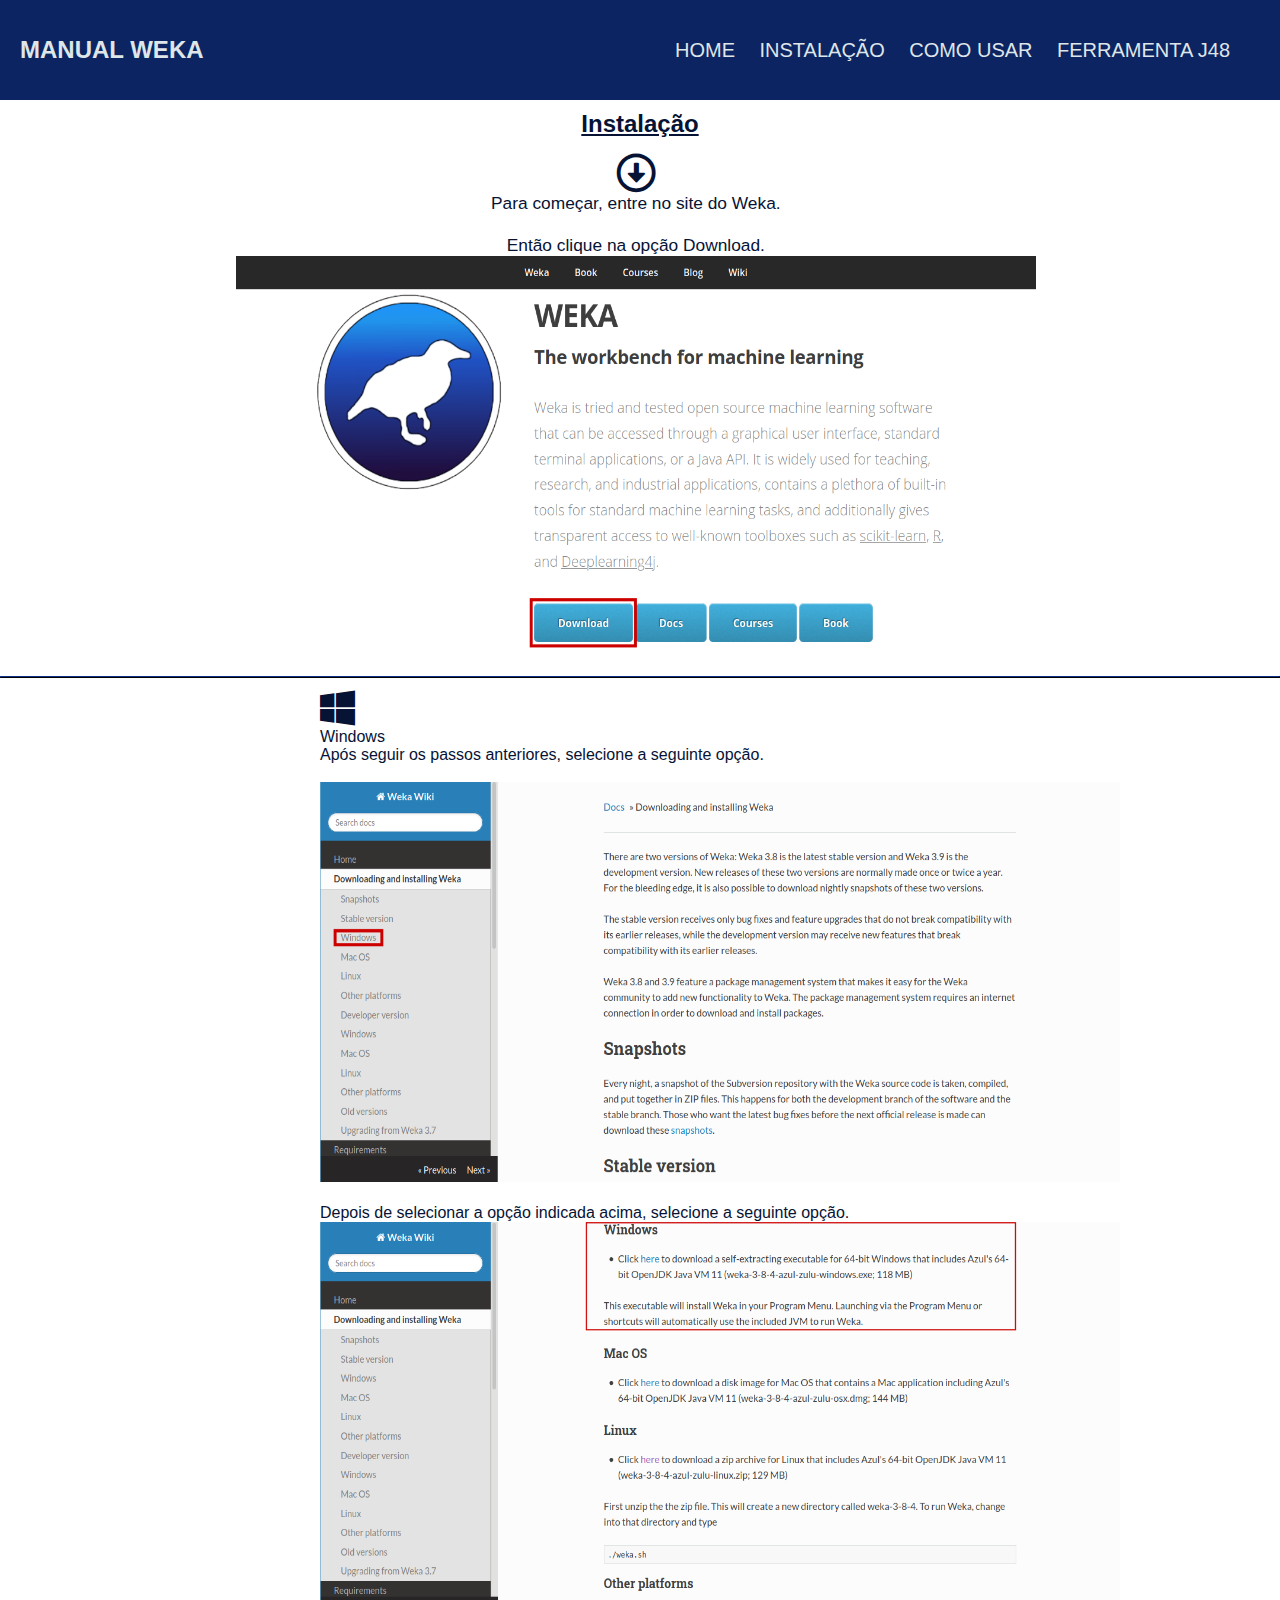
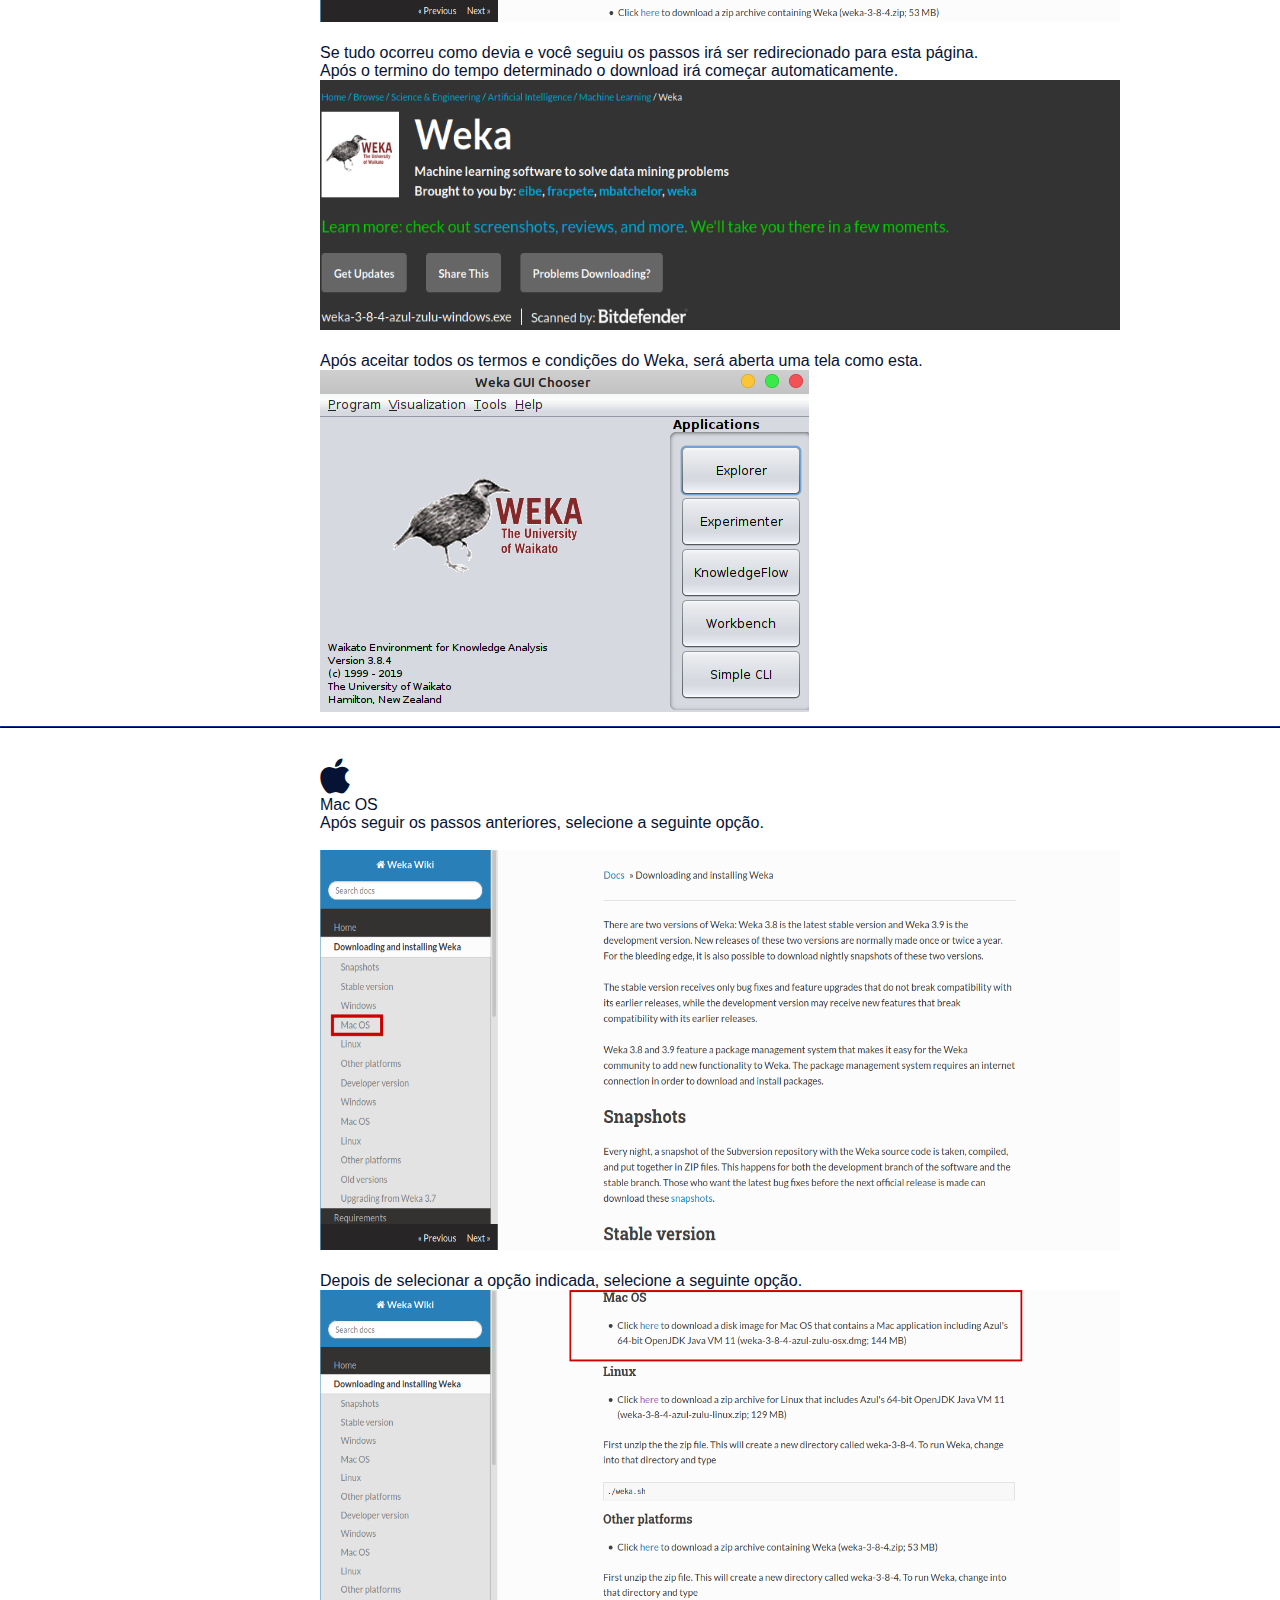
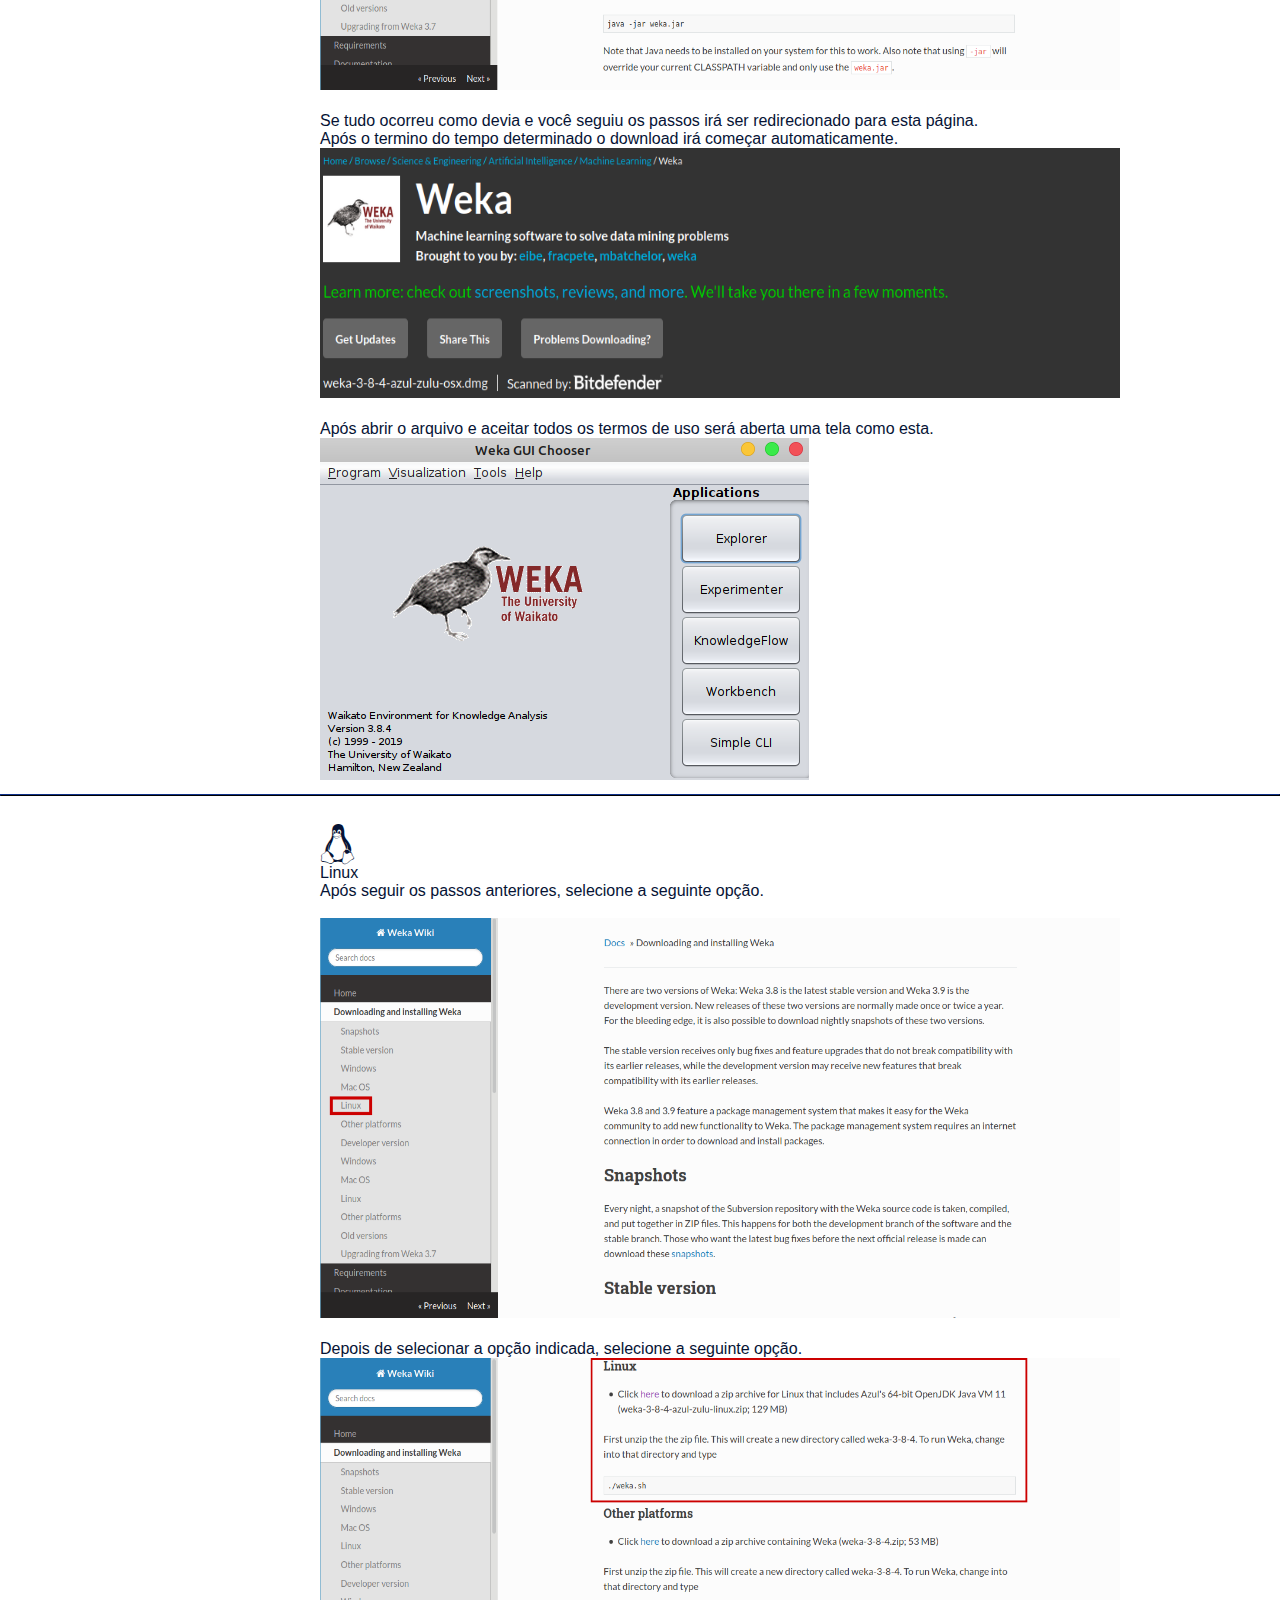
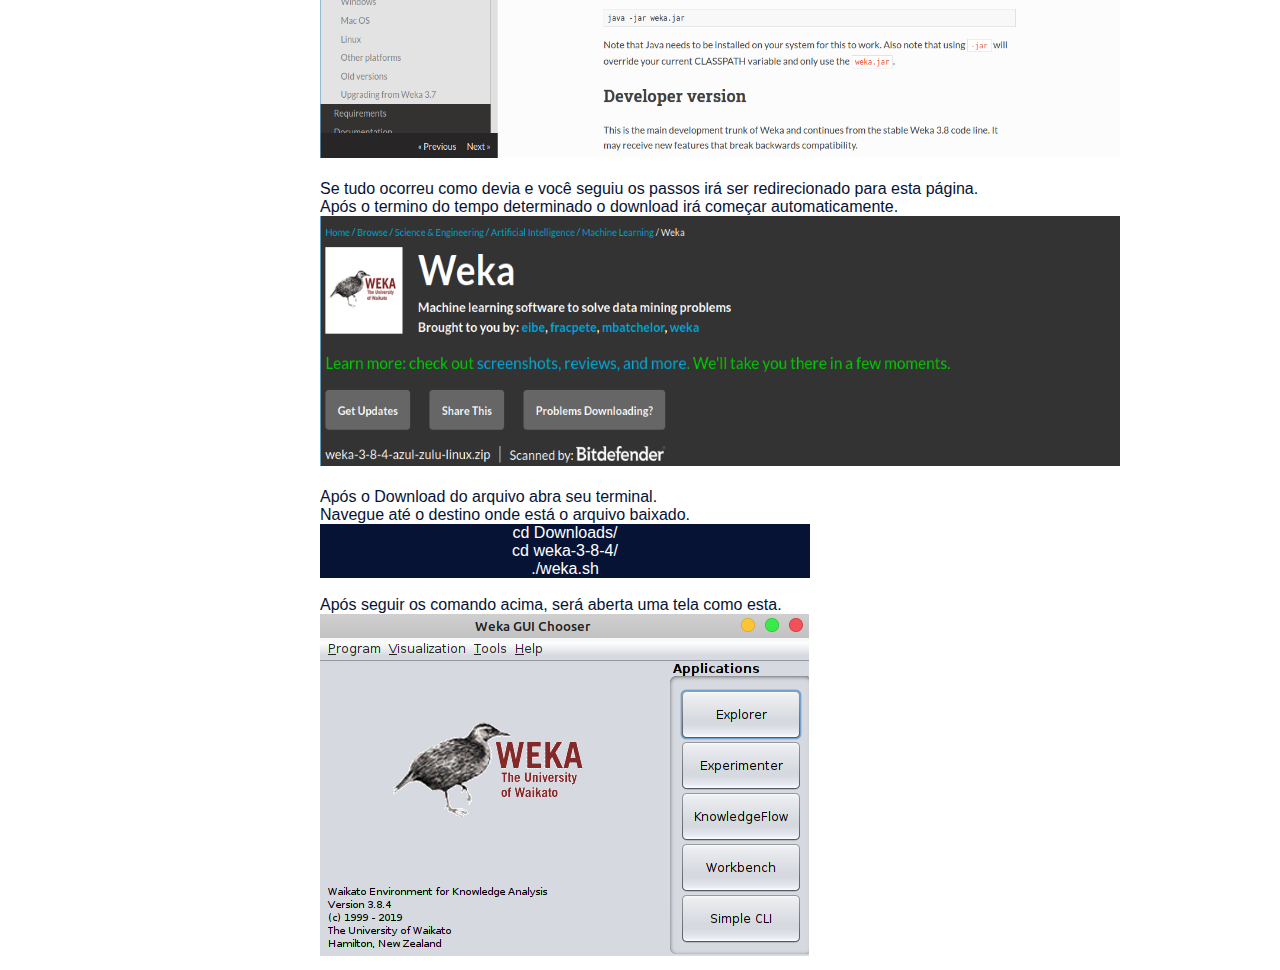
<file: docs/instalação.html>
<!DOCTYPE html>
<html lang="en">
<head>
    <meta charset="UTF-8">
    <meta name="viewport" content="width=device-width, initial-scale=1.0">
    <link rel="stylesheet" href="style2.css">
    <link rel="stylesheet" href="estilomenu.css">
    <link rel="stylesheet" href="https://use.fontawesome.com/releases/v5.6.1/css/all.css">
    <link rel="shortcut icon" href="LogoPagina/weka.ico">
    <title>Instalação</title>
</head>
<body style="background:white;">
<!--menu--> 
    <div class="header">
        <h2 class="logo">Manual Weka</h2>
        <input type="checkbox" id="chk">
        <label for="chk" class="show-menu-btn">
            <i class="fas fa-ellipsis-h"></i>
        </label>

        <ul class="menu">
            <a href="index.html">Home</a>
            <a href="instalação.html">Instalação</a>
            <a href="funcionalidades.html">Como Usar</a>
            <a href="arvore.html">Ferramenta J48</a>
            <a href="#"></a>
            <label for="chk" class="hide-menu-btn">
                <i class="fas fa-times"></i>
            </label>
        </ul>
    </div>
<!--instalações-->
    <div class="intalacao">
        <h2><ins>Instalação</ins></h2>
        <!--download weka-->
        <div id="download">
        <i class="far fa-arrow-alt-circle-down" style="font-size: 30pt;"></i>
        <p>Para começar, entre no site do Weka.</p> <a  href="https://www.cs.waikato.ac.nz/ml/weka/" style="color: white;">AQUI</a>
        <p>Então clique na opção Download.</p>
        <img src="Imagens/SiteWeka.png" alt="" width="800" height="400">
    </div>
    <hr style="border: 1px outset #061335;">
    <!--Instalação no Windowns-->
        <div id="windows">
        <i class="fab fa-windows" style="font-size: 30pt;"></i>
        <p>Windows</p>
        <p>Após seguir os passos anteriores, selecione a seguinte opção.</p><br>
        <img src="Imagens/Pag1Windows.png" alt="" width="800" height="400">
        <p><br></p>
        <p>Depois de selecionar a opção indicada acima, selecione a seguinte opção.</p>
        <img src="Imagens/Pag2Windows.png" alt="" width="800" height="400">
        <p><br></p>
        <p>Se tudo ocorreu como devia e você seguiu os passos irá ser redirecionado para esta página.</p>
        <p>Após o termino do tempo determinado o download irá começar automaticamente.</p>
        <img src="Imagens/Pag3Windows.png" alt="" width="800" height="250">
        <p><br></p>
        <p>Após aceitar todos os termos e condições do Weka, será aberta uma tela como esta.</p>
        <img src="Imagens/TelaWeka.png" alt="" width="auto" height="auto">
    </div>
    <hr style="border: 1px outset #061335;">
        <br>
    <!--Instalção no Mac OS-->
        <div id="mac">
        <i class="fab fa-apple" style="font-size: 30pt"></i>
        <p>Mac OS</p>
        <p>Após seguir os passos anteriores, selecione a seguinte opção.</p><br>
        <img src="Imagens/Pag1Mac.png" alt="" width="800" height="400">
        <p><br></p>
        <p>Depois de selecionar a opção indicada, selecione a seguinte opção.</p>
        <img src="Imagens/Pag2Mac.png" alt="" width="800" height="400">
        <p><br></p>
        <p>Se tudo ocorreu como devia e você seguiu os passos irá ser redirecionado para esta página.</p>
        <p>Após o termino do tempo determinado o download irá começar automaticamente.</p>
        <img src="Imagens/Pag3Mac.png" alt="" width="800" height="250">
        <p><br></p>
        <p>Após abrir o arquivo e aceitar todos os termos de uso será aberta uma tela como esta.</p>
        <img src="Imagens/TelaWeka.png" alt="" width="auto" height="auto">
    </div>
    <hr style="border: 1px outset #061335;">
        <br>
    <!--Instalação no Linux-->
        <div id="linux">
        <i class="fab fa-linux" style="font-size: 30pt;"></i>
        <p>Linux</p>
        <p>Após seguir os passos anteriores, selecione a seguinte opção.</p><br>
        <img src="Imagens/Pag1Linux.png" alt="" width="800" height="400">
        <p><br></p>
        <p>Depois de selecionar a opção indicada, selecione a seguinte opção.</p>
        <img src="Imagens/Pag2Linux.png" alt="" width="800" height="400">
        <p><br></p>
        <p>Se tudo ocorreu como devia e você seguiu os passos irá ser redirecionado para esta página.</p>
        <p>Após o termino do tempo determinado o download irá começar automaticamente.</p>
        <img src="Imagens/Pag3Linux.png" alt="" width="800" height="250">
        <p><br></p>
        <p>Após o Download do arquivo abra seu terminal.</p>
        <p>Navegue até o destino onde está o arquivo baixado.</p>
        <div id="terminal">
        <p>cd Downloads/</p>
        <p>cd weka-3-8-4/</p>
        <p>./weka.sh</p>
    </div>
        <p><br></p>
        <p>Após seguir os comando acima, será aberta uma tela como esta.</p>
        <img src="Imagens/TelaWeka.png" alt="" width="auto" height="auto">
    </div>
    </div>
</body>
</html>
</file>
<file: docs/style2.css>
#logo-java, #logo-pc{
    font-size: 70px;
    padding: 10px 0;
}
#linguagem{
    padding: 5px;
    font-size: 13pt;
    margin: 3px;
    background-color: #0c2461da;
    width: 674px;
    height: 220px;
    color: white;
}
#funcoes{
    padding: 5px;
    font-size: 13pt;
    margin: 3px;
    background-color: #0c2461da;
    width: 674px; 
    height: 220px;
    color: white;
}
.intalacao, #h{
    padding-top: 10px;
    text-align: center;
    margin: 0px;
    color: #061335;
}
#download{
    padding: 5px;
    margin: 10px;
    font-size: 13pt;
    width: 97%;
    text-align: center;
    color:#061335;
}
#windows{
    padding: 0px;
    margin: 10px;
    margin-left: 25%;
    font-size: 12pt;
    text-align: justify;
}
#mac{
    padding: 0px;
    margin: 10px;
    margin-left: 25%;
    font-size: 12pt;
    text-align: justify;
}
#linux{
    padding: 0px;
    margin: 10px;
    margin-left: 25%;
    font-size: 12pt;
    text-align: justify;
}
#terminal{
    text-align: center;
    width: 490px;
    height: auto;
    background-color: #061335;
    color: white;
    font-style: unset;
    position: relative;
    
}
.funcionalidades{
    padding-top: 10px;
    text-align: center;
    color: #061335;
    font-size: 13pt;
    margin: 0;
    font-family: Arial, Helvetica, sans-serif;
}
.fim-pagina{
    color: #ffffff;
    padding-top: 10px;
    width: auto;
    height: auto;
    margin: 0;
    background-color: #0b225c;
}
.j48{
    padding-top: 10px;
    text-align: initial;
    color: #061335;
    font-size: 13pt;
    margin-left: 25%;
    font-family: Arial, Helvetica, sans-serif;
}
.j48-i{
    text-align: center;
}
</file>
<file: docs/estilomenu.css>
*{
    margin: 0;
    padding: 0;
    font-family: "montserrat", sans-serif;
}
.header{
    height: 100px;
    background:#0c2461;
    padding: 0 20px;
    color: #dfe6e9;
}
.logo{
    line-height: 100px;
    float: left;
    text-transform: uppercase;
}

.menu{
    float: right;
    line-height: 100px;
}
.menu a{
    color: #dfe6e9;
    text-transform: uppercase;
    text-decoration: none;
    padding: 0 10px;
    transition: 0.4s;
    font-size: 15pt;
}
.show-menu-btn, .hide-menu-btn{
    transition: 0.4s;
    font-size: 30px;
    cursor: pointer;
    display: none;
}
.show-menu-btn{
    float: right;
}
.show-menu-btn i{
    line-height: 100px;
}
.menu a:hover,
.show-menu-btn:hover,
.hide-menu-btn:hover{
    color: #0044fd;
}

#chk{
    position: absolute;
    visibility: hidden;
    z-index: -1111;
}

.content{
    padding: 0 20px;
}
.content img{
    width: 100%;
    max-width: 700px;
    margin: 20px 0;
}
.content p{
    text-align: justify;
}

@media screen and (max-width:800px) {
    .show-menu-btn,.hide-menu-btn{
        display: block;
    }
    .menu{
        position: fixed;
        width: 100%;
        height: 100vh;
        background: #333;
        right: -100%;
        top: 0;
        text-align: center;
        padding: 80px 0;
        line-height: normal;
        transition: 0.7s;
    }
    .menu a{
        display: block;
        padding: 20px;
    }
    .hide-menu-btn{
        position: absolute;
        top: 40px;
        right: 40px;
    }
    #chk:checked ~ .menu{
        right: 0;
    }
}
.home{
    background-color: #dfe6e900;
    padding-top: 10px;
    text-align: center;
    margin: 0px;
    color: #061335;
}
</file>
